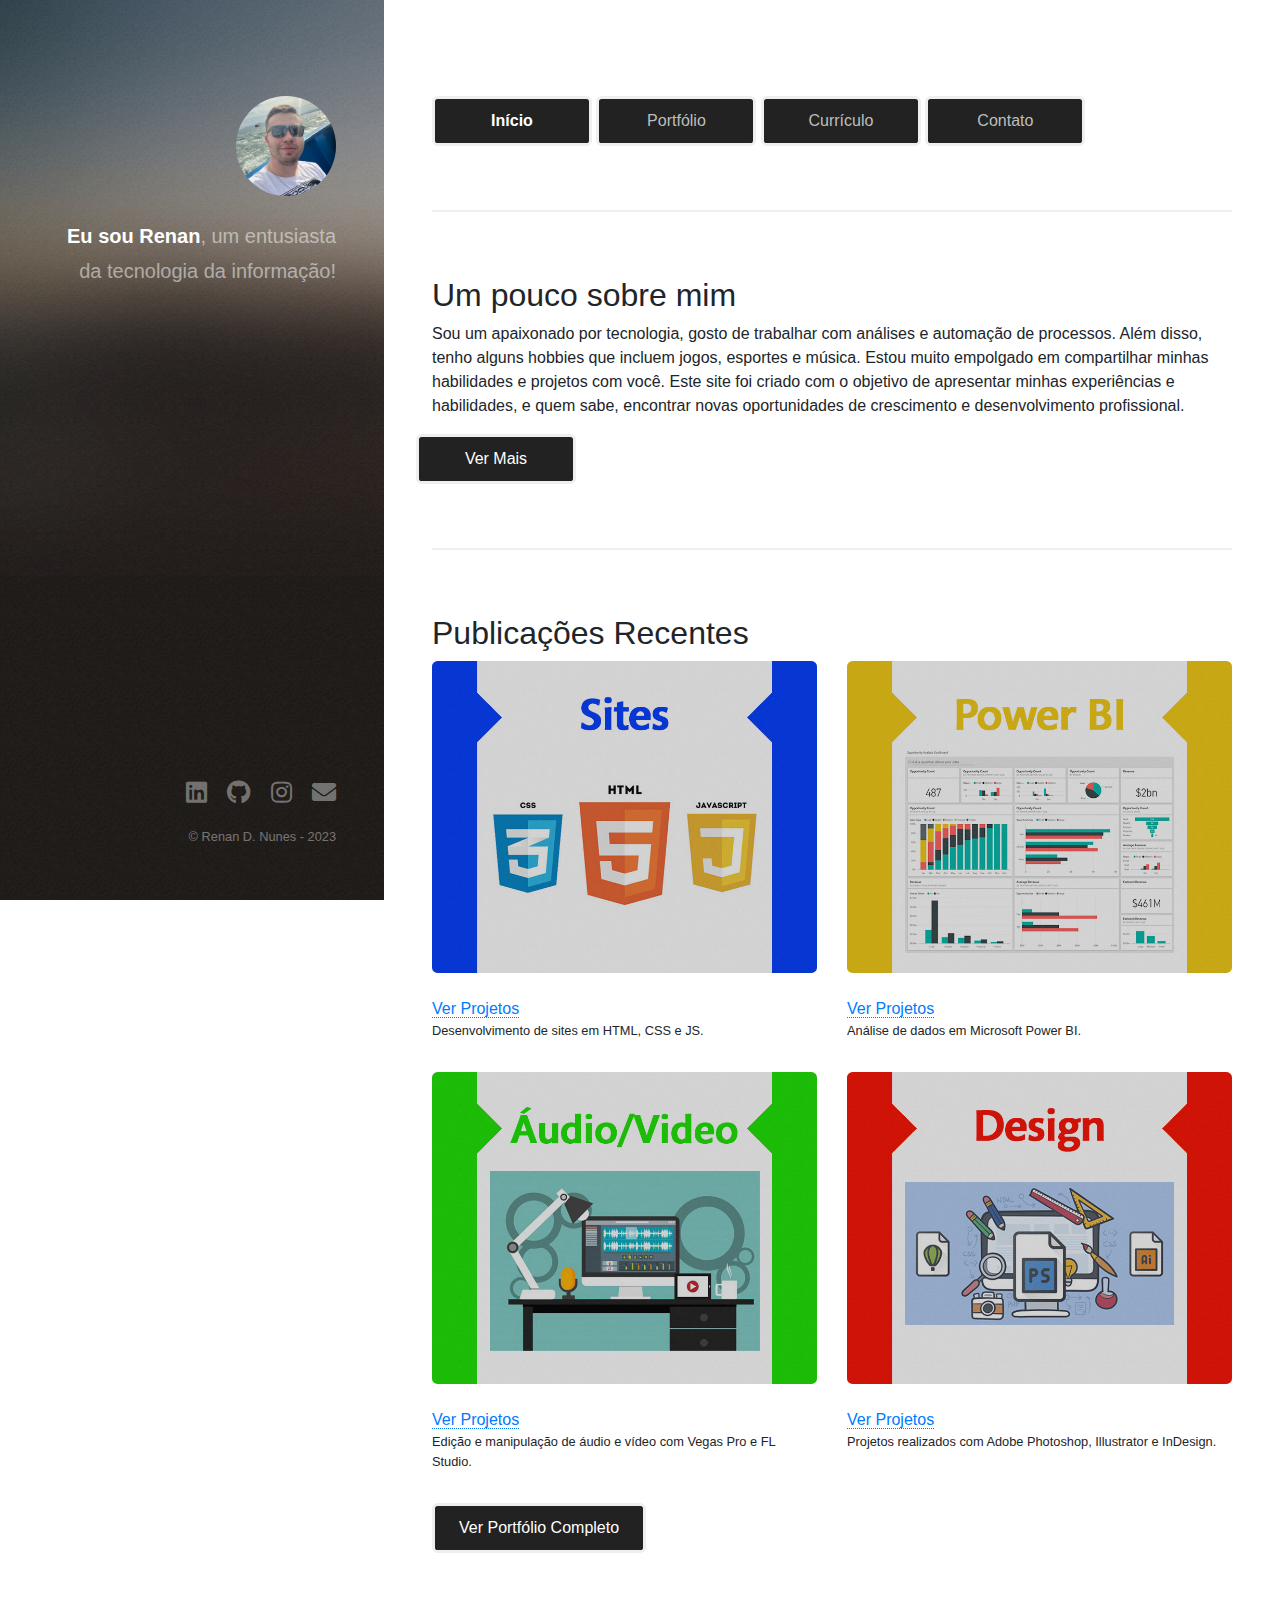
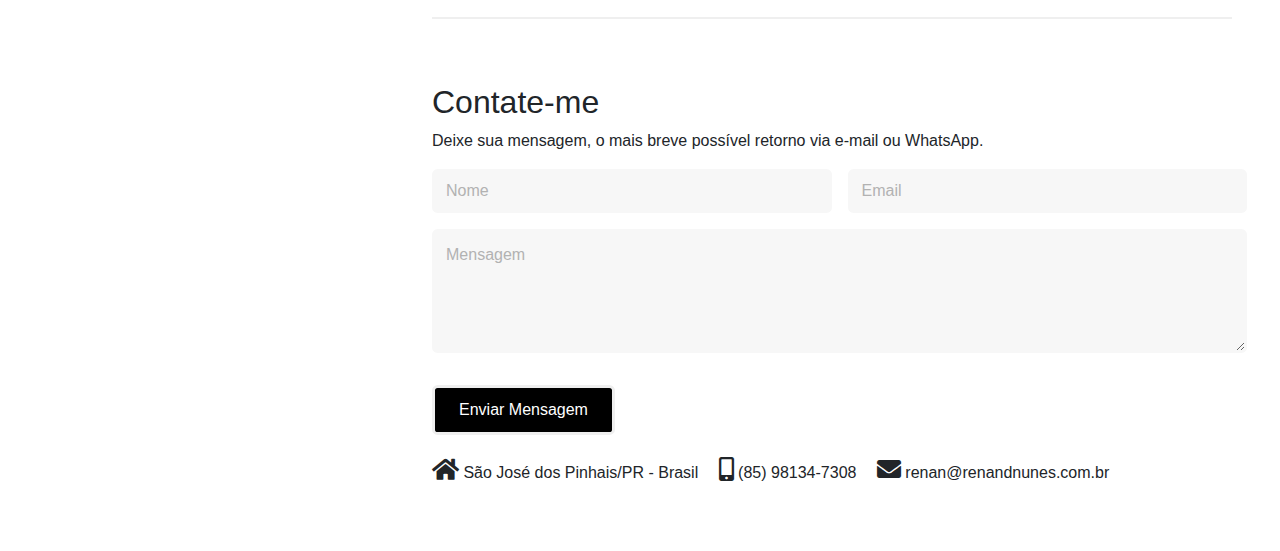
<file: index.html>
<!DOCTYPE HTML>
<html>
	<head>
		<title>Renan Dias Nunes</title>
		<meta charset="utf-8" />
		<meta name="viewport" content="width=device-width, initial-scale=1, user-scalable=no" />
		<link rel="stylesheet" href="assets/css/main.css" />
	</head>
	
	<body class="is-preload">

		<script src="https://code.jquery.com/jquery-3.2.1.slim.min.js" integrity="sha384-KJ3o2DKtIkvYIK3UENzmM7KCkRr/rE9/Qpg6aAZGJwFDMVNA/GpGFF93hXpG5KkN" crossorigin="anonymous"></script>
		<script src="https://cdnjs.cloudflare.com/ajax/libs/popper.js/1.12.9/umd/popper.min.js" integrity="sha384-ApNbgh9B+Y1QKtv3Rn7W3mgPxhU9K/ScQsAP7hUibX39j7fakFPskvXusvfa0b4Q" crossorigin="anonymous"></script>
		<script src="https://maxcdn.bootstrapcdn.com/bootstrap/4.0.0/js/bootstrap.min.js" integrity="sha384-JZR6Spejh4U02d8jOt6vLEHfe/JQGiRRSQQxSfFWpi1MquVdAyjUar5+76PVCmYl" crossorigin="anonymous"></script>

		<link rel="stylesheet" href="https://maxcdn.bootstrapcdn.com/bootstrap/4.0.0/css/bootstrap.min.css" integrity="sha384-Gn5384xqQ1aoWXA+058RXPxPg6fy4IWvTNh0E263XmFcJlSAwiGgFAW/dAiS6JXm" crossorigin="anonymous">

		<!-- Header -->
			<header id="header">
				<div class="inner">
					<a href="#" class="image avatar"><img src="images/avatar.jpg" alt="" /></a>
					<h1><strong>Eu sou Renan</strong>, um entusiasta<br />
					da tecnologia da informação!<br /></h1>
				</div>
			</header>

		<!-- Main -->
			<div id="main">

					<a href="#" class="button highlight"><b><p style="color:white;">Início</p></b></a>
					<a href="portfolio.html" class="button"><p style="color:#bdbebd;">Portfólio</p></a>
					<a href="curriculo.html" class="button"><p style="color:#bdbebd;">Currículo</p></a>
					<a href="#" class="button"><p style="color:#bdbebd;">Contato</p></a>


				<!-- One -->
					<section id="one">
						<header class="major">
							<h2>Um pouco sobre mim<br /></h2>
						</header>
							<p>Sou um apaixonado por tecnologia, gosto de trabalhar com análises e automação de processos.  Além disso, tenho alguns hobbies que incluem jogos, esportes e música. Estou muito empolgado em compartilhar minhas habilidades e projetos com você. Este site foi criado com o objetivo de apresentar minhas experiências e habilidades, e quem sabe, encontrar novas oportunidades de crescimento e desenvolvimento profissional.<br />

						<div class="collapse" id="adm">
							Aqui você encontrará uma variedade de projetos que demonstram o meu conhecimento e também algumas informações pessoais para que possa me conhecer um pouco melhor. Sou uma pessoa curiosa por natureza, sempre gosto de "fuçar" e aprender como as coisas funcionam, e estou sempre em busca de novos desafios.<br /><br />

							Por isso, convido você a explorar meu portfólio e entrar em contato comigo para discutirmos possíveis oportunidades de trabalho juntos. Agradeço pela sua visita e espero que encontre aqui algo que possa lhe interessar!</p>
						</div>
				
					<ul class="actions">
							<button class="button" type="button" data-toggle="collapse" data-target="#adm" aria-expanded="false" aria-controls="collapseExample"><p style="color:white">Ver Mais</p></button>
						</ul>
					</section>

				<!-- Publicacoes Recentes -->
					<section id="publicacoes">
						<h2>Publicações Recentes</h2>
						<div class="row">
							<article class="col-6 col-12-xsmall work-item">
								<a href="images/fulls/sites.jpg" class="image fit thumb"><img src="images/thumbs/sites.jpg" alt="" /></a>
								<a><a href="#">Ver Projetos</a></a>
								<p>Desenvolvimento de sites em HTML, CSS e JS.</p>
							</article>
							<article class="col-6 col-12-xsmall work-item">
								<a href="images/fulls/powerbi.jpg" class="image fit thumb"><img src="images/thumbs/powerbi.jpg" alt="" /></a>
								<a><a href="#">Ver Projetos</a></a>
								<p>Análise de dados em Microsoft Power BI.</p>
							</article>
							<article class="col-6 col-12-xsmall work-item">
								<a href="images/fulls/audiovideo.jpg" class="image fit thumb"><img src="images/thumbs/audiovideo.jpg" alt="" /></a>
								<a><a href="#">Ver Projetos</a></a>
								<p>Edição e manipulação de áudio e vídeo com Vegas Pro e FL Studio.</p>
							</article>
							<article class="col-6 col-12-xsmall work-item">
								<a href="design.html" class="image fit thumb"><img src="images/thumbs/design.jpg" alt="" /></a>
								<a><a href="design.html">Ver Projetos</a></a>
								<p>Projetos realizados com Adobe Photoshop, Illustrator e InDesign.</p>
							</article>
						</div>
						<ul class="actions">
							<li><a href="portfolio.html" class="button"><p style="color:white;">Ver Portfólio Completo</p></a></li>
						</ul>
					</section>

				<!-- Three -->
					<section id="three">
						<h2>Contate-me</h2>
						<p>Deixe sua mensagem, o mais breve possível retorno via e-mail ou WhatsApp.</p>
						<div class="row">
							<div class="col-12 col-12-small">
								<form method="post" action="#">
									<div class="row gtr-uniform gtr-50">
										<div class="col-6 col-12-xsmall"><input type="text" name="name" id="name" placeholder="Nome" /></div>
										<div class="col-6 col-12-xsmall"><input type="email" name="email" id="email" placeholder="Email" /></div>
										<div class="col-12"><textarea name="message" id="message" placeholder="Mensagem" rows="4"></textarea></div>
									</div>
								</form>
								<ul class="actions">
									<li><input type="submit" value="Enviar Mensagem" style="background-color: black; color: white;" /></li>
								</ul>
							</div>
							
						</div>
					</section>
							
					<ul class="icons">
						<li><a class="icon solid fa-home"><span class="label">Localidade</span></a> São José dos Pinhais/PR - Brasil</li>
						<li><a class="icon solid fa-mobile-alt"><span class="label">WhatsApp</span></a> (85) 98134-7308</li>
						<li><a class="icon solid fa-envelope"><span class="label">E-Mail</span></a> renan@renandnunes.com.br</li>
					</ul>
			</div>

		<!-- Footer -->
			<footer id="footer">
				<div class="inner">
					<ul class="icons">
						<li><a href="https://www.linkedin.com/in/renan-dias-nunes/" class="icon brands fa-linkedin"><span class="label">Linkedin</span></a></li>
						<li><a href="#" class="icon brands fa-github"><span class="label">Github</span></a></li>
						<li><a href="https://www.instagram.com/renan.dn/" class="icon brands fa-instagram"><span class="label">Instagram</span></a></li>
						<li><a href="#" class="icon solid fa-envelope"><span class="label">Email</span></a></li>
					</ul>
					<ul class="copyright">
						<li>&copy; Renan D. Nunes - 2023</li>
					</ul>
				</div>
			</footer>

		<!-- Scripts -->
			<script src="assets/js/jquery.min.js"></script>
			<script src="assets/js/jquery.poptrox.min.js"></script>
			<script src="assets/js/browser.min.js"></script>
			<script src="assets/js/breakpoints.min.js"></script>
			<script src="assets/js/util.js"></script>
			<script src="assets/js/main.js"></script>

	</body>
</html>
</file>
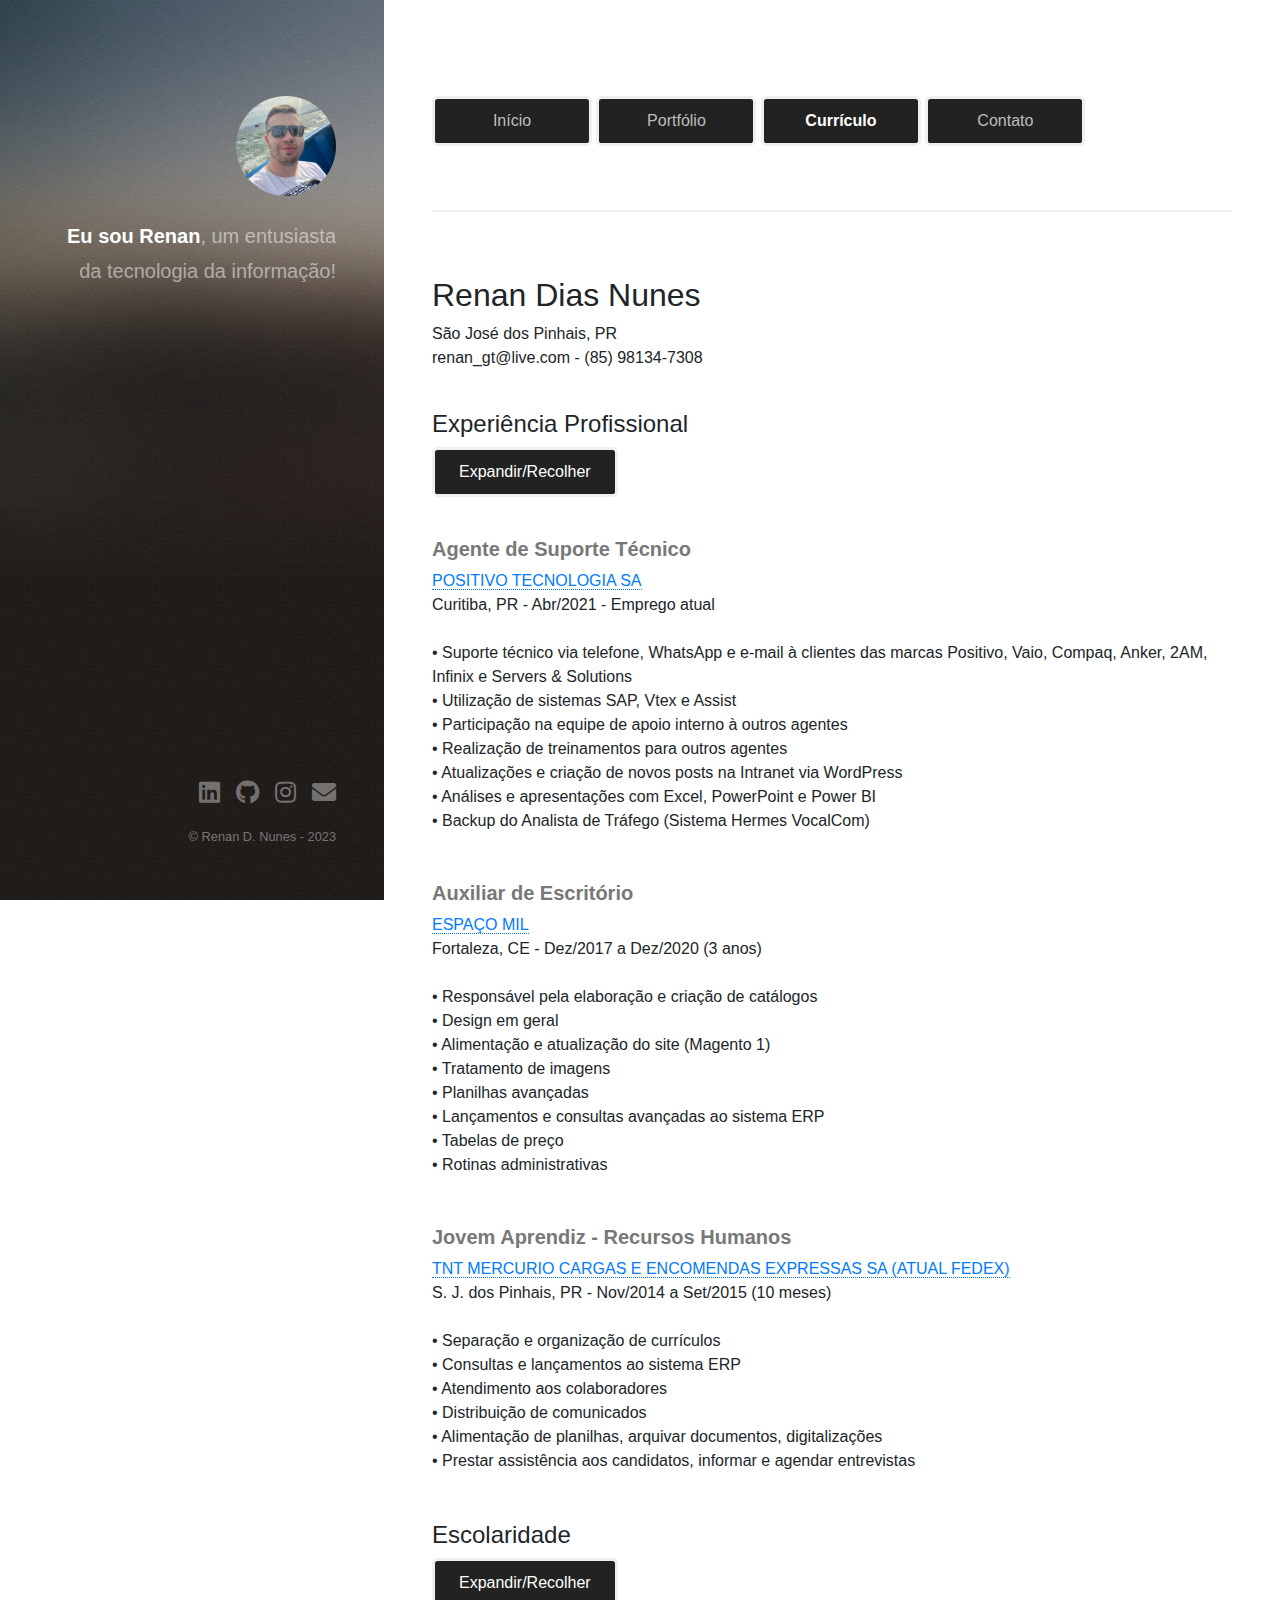
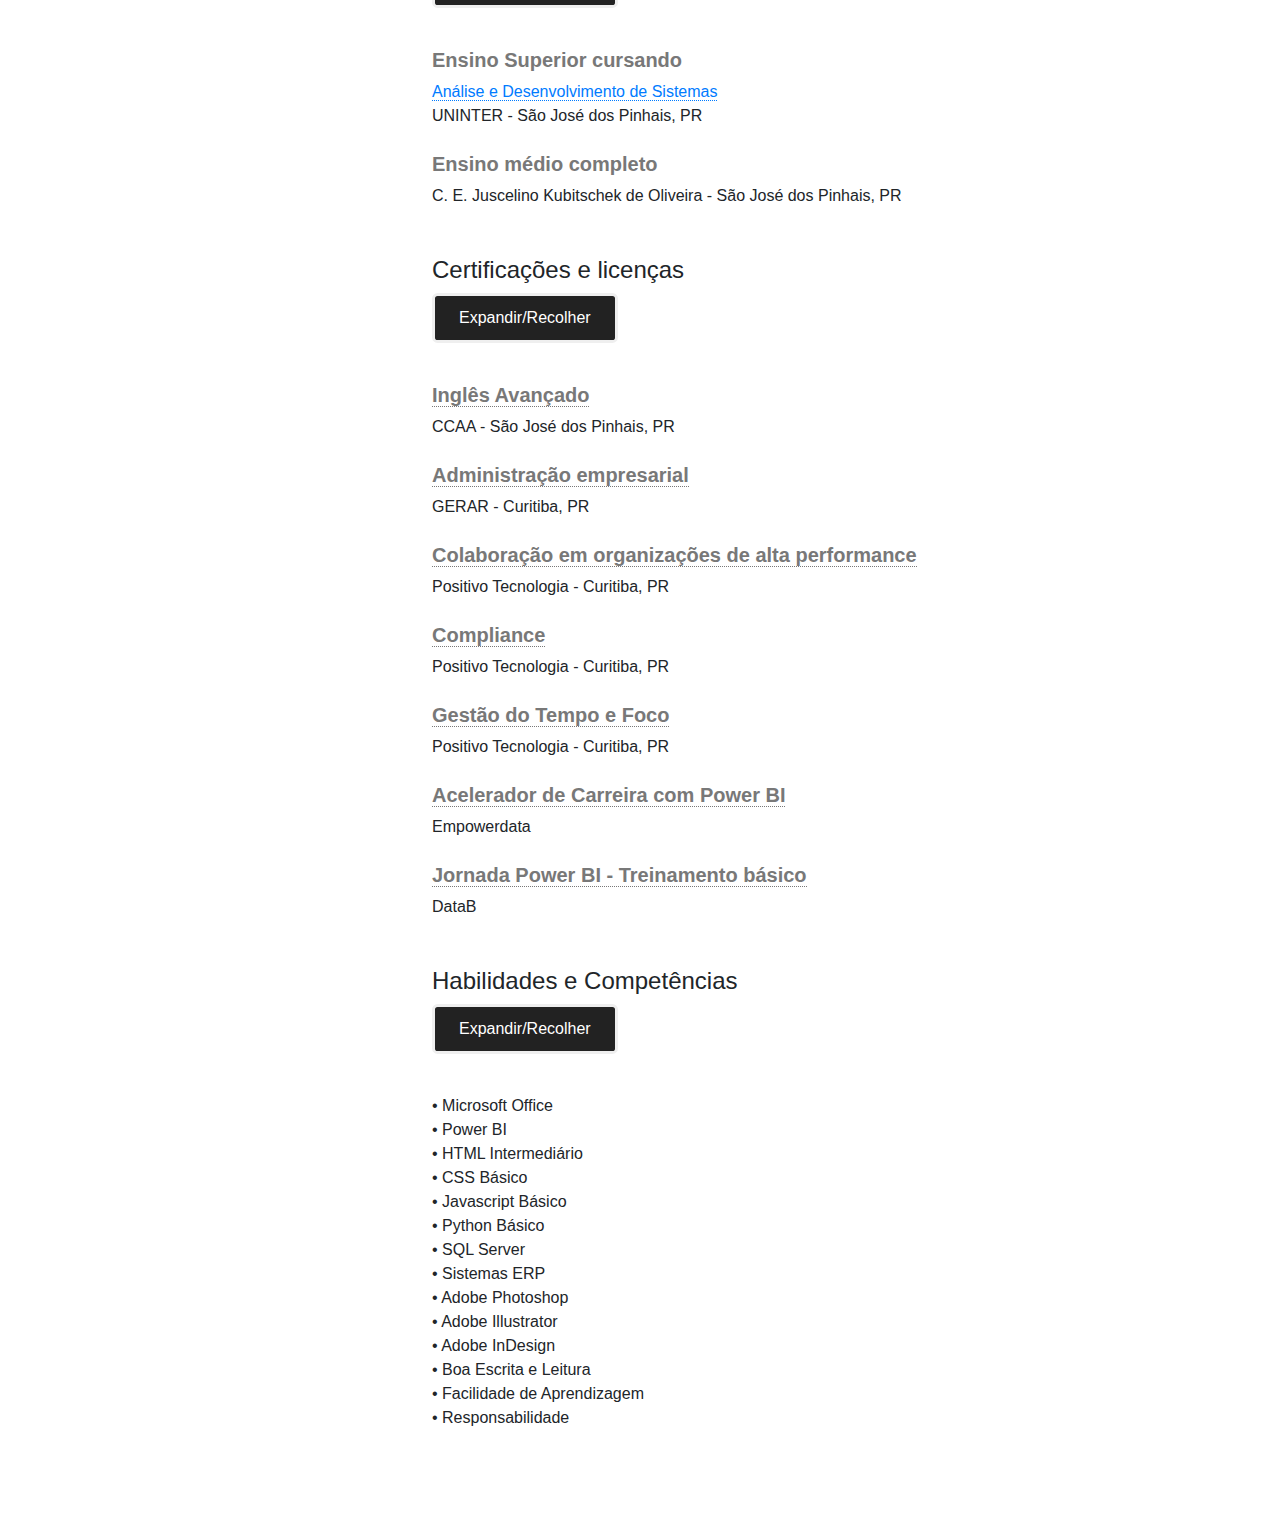
<file: curriculo.html>
<!DOCTYPE HTML>
<html>	
	<head>
		<title>Renan Dias Nunes</title>
		<meta charset="utf-8" />
		<meta name="viewport" content="width=device-width, initial-scale=1, user-scalable=no" />
		<link rel="stylesheet" href="assets/css/main.css" />
	</head>
	<body class="is-preload">
	
		<script src="https://code.jquery.com/jquery-3.2.1.slim.min.js" integrity="sha384-KJ3o2DKtIkvYIK3UENzmM7KCkRr/rE9/Qpg6aAZGJwFDMVNA/GpGFF93hXpG5KkN" crossorigin="anonymous"></script>
		<script src="https://cdnjs.cloudflare.com/ajax/libs/popper.js/1.12.9/umd/popper.min.js" integrity="sha384-ApNbgh9B+Y1QKtv3Rn7W3mgPxhU9K/ScQsAP7hUibX39j7fakFPskvXusvfa0b4Q" crossorigin="anonymous"></script>
		<script src="https://maxcdn.bootstrapcdn.com/bootstrap/4.0.0/js/bootstrap.min.js" integrity="sha384-JZR6Spejh4U02d8jOt6vLEHfe/JQGiRRSQQxSfFWpi1MquVdAyjUar5+76PVCmYl" crossorigin="anonymous"></script>

		<link rel="stylesheet" href="https://maxcdn.bootstrapcdn.com/bootstrap/4.0.0/css/bootstrap.min.css" integrity="sha384-Gn5384xqQ1aoWXA+058RXPxPg6fy4IWvTNh0E263XmFcJlSAwiGgFAW/dAiS6JXm" crossorigin="anonymous">

		<!-- Header -->
			<header id="header">
				<div class="inner">
					<a href="#" class="image avatar"><img src="images/avatar.jpg" alt="" /></a>
					<h1><strong>Eu sou Renan</strong>, um entusiasta<br />
					da tecnologia da informação!<br /></h1>
				</div>
			</header>

		<!-- Main -->
			<div id="main">

					<a href="index.html" class="button"><p style="color:#bdbebd;">Início</p></a>
					<a href="portfolio.html" class="button highlight"><p style="color:#bdbebd;">Portfólio</p></a>
					<a href="curriculo.html" class="button"><b><p style="color:white;">Currículo</p></b></a>
					<a href="#" class="button"><p style="color:#bdbebd;">Contato</p></a>
					
				<!-- One -->
					<section id="one">
						<header class="major">
							<h2>Renan Dias Nunes<br /></h2>
						</header>
							<p>São José dos Pinhais, PR <br />renan_gt@live.com - (85) 98134-7308<br /><br/>

						<h4>Experiência Profissional</h4> <button class="button" type="button" data-toggle="collapse" data-target="#experiencia" aria-expanded="false" aria-controls="collapseExample"><p style="color: white">Expandir/Recolher</button></p><br/>
							
							<div class="collapse show" id="experiencia">
						
							<h5><b>Agente de Suporte Técnico</h5></b>
								<a href="https://www.positivotecnologia.com.br/" target=_blank>POSITIVO TECNOLOGIA SA</a></br>Curitiba, PR - Abr/2021 - Emprego atual<br/><br/>
								
									• Suporte técnico via telefone, WhatsApp e e-mail à clientes das marcas Positivo, Vaio, Compaq, Anker, 2AM, Infinix e Servers & Solutions<br/>
									• Utilização de sistemas SAP, Vtex e Assist<br/>
									• Participação na equipe de apoio interno à outros agentes<br/>
									• Realização de treinamentos para outros agentes<br/>
									• Atualizações e criação de novos posts na Intranet via WordPress<br/>
									• Análises e apresentações com Excel, PowerPoint e Power BI<br/>
									• Backup do Analista de Tráfego (Sistema Hermes VocalCom)<br/><br/><br/>
									

							<h5><b>Auxiliar de Escritório</h5></b>
								<a href="https://www.espacomil.com.br/" target=_blank>ESPAÇO MIL</a></br>Fortaleza, CE - Dez/2017 a Dez/2020 (3 anos)<br/><br/>
								
									• Responsável pela elaboração e criação de catálogos<br/>
									• Design em geral<br/>
									• Alimentação e atualização do site (Magento 1)<br/>
									• Tratamento de imagens<br/>
									• Planilhas avançadas<br/>
									• Lançamentos e consultas avançadas ao sistema ERP<br/>
									• Tabelas de preço<br/>
									• Rotinas administrativas<br/><br/><br/>
									
							<h5><b>Jovem Aprendiz - Recursos Humanos</h5></b>
								<a href="https://www.fedex.com/pt-br/home.html" target=_blank>TNT MERCURIO CARGAS E ENCOMENDAS EXPRESSAS SA (ATUAL FEDEX)</a></br>S. J. dos Pinhais, PR - Nov/2014 a Set/2015 (10 meses)<br/><br/>
								
									• Separação e organização de currículos<br/>
									• Consultas e lançamentos ao sistema ERP<br/>
									• Atendimento aos colaboradores<br/>
									• Distribuição de comunicados<br/>
									• Alimentação de planilhas, arquivar documentos, digitalizações<br/>
									• Prestar assistência aos candidatos, informar e agendar entrevistas<br/><br/><br/>
					</div>

				<!-- Two -->
					<section id="two">
						<h4>Escolaridade</h4>
						
							<button class="button" type="button" data-toggle="collapse" data-target="#escolaridade" aria-expanded="false" aria-controls="collapseExample"><p style="color: white">Expandir/Recolher</button></p><br/>
							
							<div class="collapse show" id="escolaridade">
							
							<h5><b>Ensino Superior cursando</h5></b>
								<a href="https://www.uninter.com/graduacao-ead/curso-analise-e-desenvolvimento-de-sistemas/" target=_blank>Análise e Desenvolvimento de Sistemas</a></br>UNINTER - São José dos Pinhais, PR<br/><br/>
								
							<h5><b>Ensino médio completo</h5></b>
								C. E. Juscelino Kubitschek de Oliveira - São José dos Pinhais, PR<br/><br/><br/>
					
					</div>
					
				<!-- Three -->
					<section id="three">
						<h4>Certificações e licenças</h4>

							<button class="button" type="button" data-toggle="collapse" data-target="#certificacoes" aria-expanded="false" aria-controls="collapseExample"><p style="color: white">Expandir/Recolher</button></p><br/>
							
							<div class="collapse show" id="certificacoes">
							
							<h5><b><a href="#">Inglês Avançado</a></h5></b>
								CCAA - São José dos Pinhais, PR<br/><br/>
								
							<h5><b><a href="#">Administração empresarial</a></h5></b>
								GERAR - Curitiba, PR<br/><br/>
								
							<h5><b><a href="images\archives\Colaboração em organizações de alta performance.pdf" target=_blank>Colaboração em organizações de alta performance</a></h5></b>
								Positivo Tecnologia - Curitiba, PR<br/><br/>
								
							<h5><b><a href="images\archives\Compliance.pdf" target=_blank>Compliance</a></h5></b>
								Positivo Tecnologia - Curitiba, PR<br/><br/>
								
							<h5><b><a href="images\archives\Gestão do Tempo e Foco.pdf" target=_blank>Gestão do Tempo e Foco</a></h5></b>
								Positivo Tecnologia - Curitiba, PR<br/><br/>
								
							<h5><b><a href="images\archives\Acelerador de Carreira com Power BI.pdf" target=_blank>Acelerador de Carreira com Power BI</a></h5></b>
								Empowerdata<br/><br/>
								
							<h5><b><a href="images\archives\Jornada Power BI - Treinamento básico.pdf" target=_blank>Jornada Power BI - Treinamento básico</a></h5></b>
								DataB<br/><br/><br/>
								
					</div>
					
				<!-- Four -->
					<section id="four">
						<h4>Habilidades e Competências</h4>
						
							<button class="button" type="button" data-toggle="collapse" data-target="#habilidades" aria-expanded="false" aria-controls="collapseExample"><p style="color: white">Expandir/Recolher</button></p><br/>
							
							<div class="collapse show" id="habilidades">
							
							• Microsoft Office<br/>
							• Power BI<br/>
							• HTML Intermediário<br/>
							• CSS Básico<br/>
							• Javascript Básico<br/>
							• Python Básico<br/>
							• SQL Server<br/>
							• Sistemas ERP<br/>
							• Adobe Photoshop<br/>
							• Adobe Illustrator<br/>
							• Adobe InDesign<br/>
							• Boa Escrita e Leitura<br/>
							• Facilidade de Aprendizagem<br/>
							• Responsabilidade<br/><br/><br/>
							</div>
			</div>

		<!-- Footer -->
			<footer id="footer">
				<div class="inner">
					<ul class="icons">
						<li><a href="https://www.linkedin.com/in/renan-dias-nunes/" class="icon brands fa-linkedin"><span class="label">Linkedin</span></a>
						<li><a href="#" class="icon brands fa-github"><span class="label">Github</span></a>
						<li><a href="https://www.instagram.com/renan.dn/" class="icon brands fa-instagram"><span class="label">Instagram</span></a>
						<li><a href="#" class="icon solid fa-envelope"><span class="label">Email</span></a>
					</ul>
					<ul class="copyright">
						<li>&copy; Renan D. Nunes - 2023
					</ul>
				</div>
			</footer>

		<!-- Scripts -->
			<script src="assets/js/jquery.min.js"></script>
			<script src="assets/js/jquery.poptrox.min.js"></script>
			<script src="assets/js/browser.min.js"></script>
			<script src="assets/js/breakpoints.min.js"></script>
			<script src="assets/js/util.js"></script>
			<script src="assets/js/main.js"></script>

	</body>
</html>
</file>
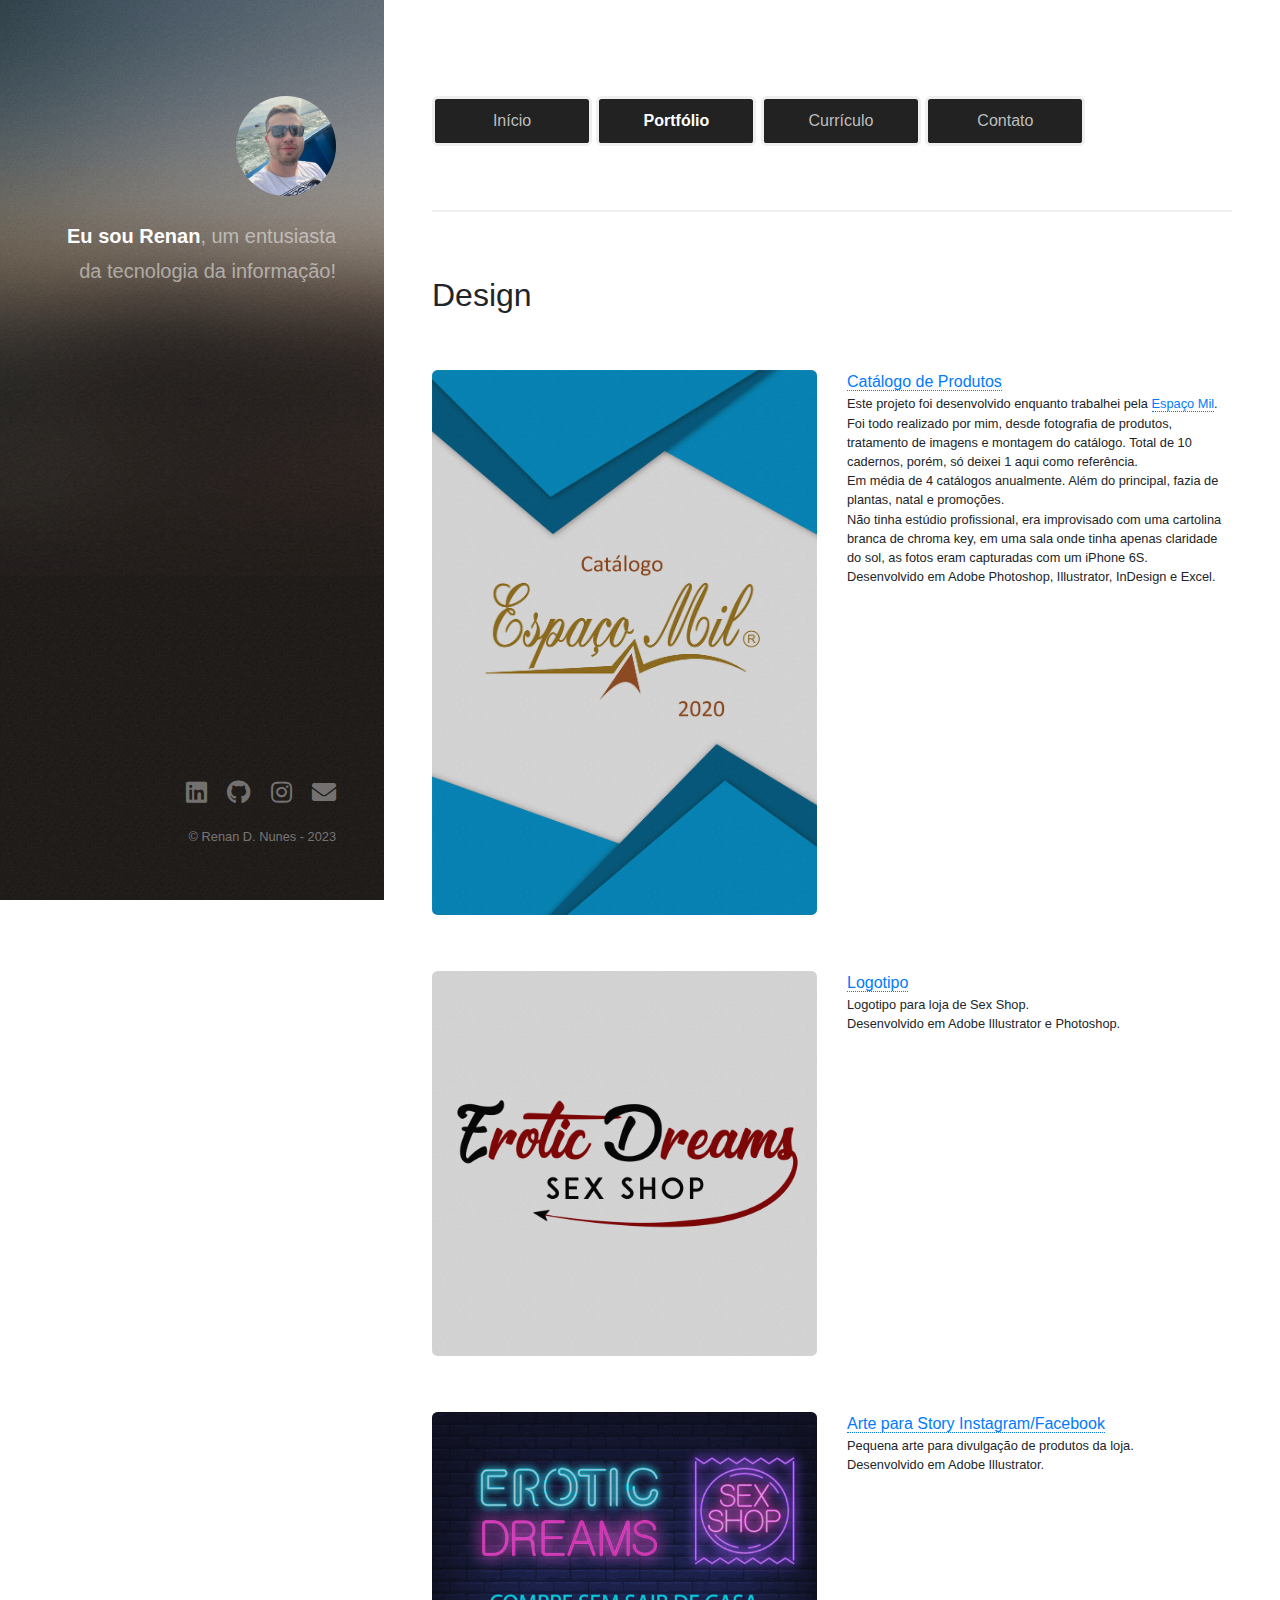
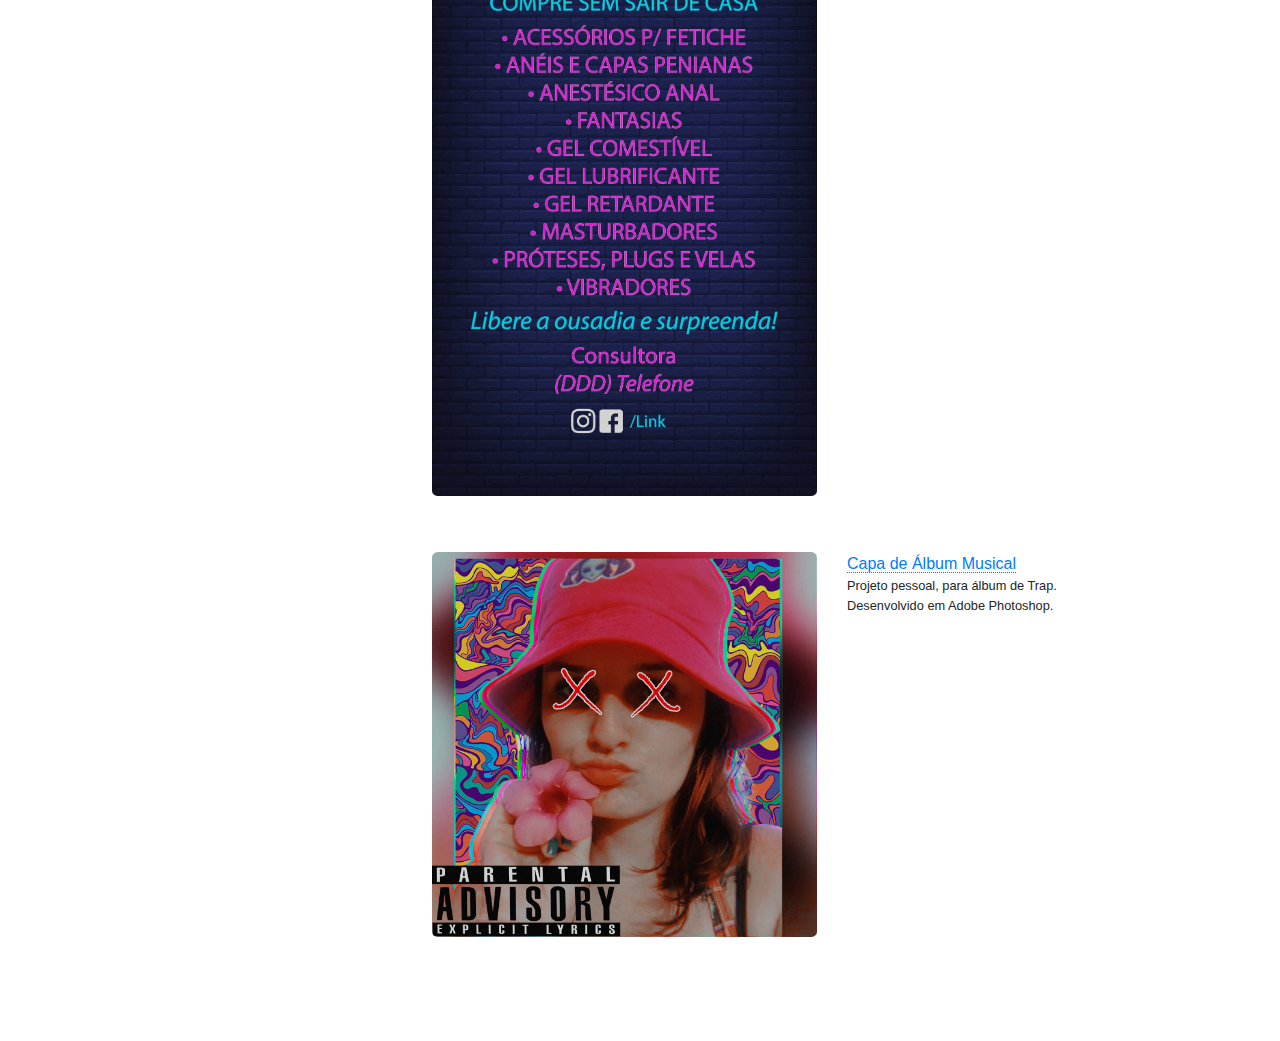
<file: design.html>
<!DOCTYPE HTML>
<html>
	<head>
		<title>Renan Dias Nunes</title>
		<meta charset="utf-8" />
		<meta name="viewport" content="width=device-width, initial-scale=1, user-scalable=no" />
		<link rel="stylesheet" href="assets/css/main.css" />
	</head>
	<body class="is-preload">

		<script src="https://code.jquery.com/jquery-3.2.1.slim.min.js" integrity="sha384-KJ3o2DKtIkvYIK3UENzmM7KCkRr/rE9/Qpg6aAZGJwFDMVNA/GpGFF93hXpG5KkN" crossorigin="anonymous"></script>
		<script src="https://cdnjs.cloudflare.com/ajax/libs/popper.js/1.12.9/umd/popper.min.js" integrity="sha384-ApNbgh9B+Y1QKtv3Rn7W3mgPxhU9K/ScQsAP7hUibX39j7fakFPskvXusvfa0b4Q" crossorigin="anonymous"></script>
		<script src="https://maxcdn.bootstrapcdn.com/bootstrap/4.0.0/js/bootstrap.min.js" integrity="sha384-JZR6Spejh4U02d8jOt6vLEHfe/JQGiRRSQQxSfFWpi1MquVdAyjUar5+76PVCmYl" crossorigin="anonymous"></script>

		<link rel="stylesheet" href="https://maxcdn.bootstrapcdn.com/bootstrap/4.0.0/css/bootstrap.min.css" integrity="sha384-Gn5384xqQ1aoWXA+058RXPxPg6fy4IWvTNh0E263XmFcJlSAwiGgFAW/dAiS6JXm" crossorigin="anonymous">

		<!-- Header -->
			<header id="header">
				<div class="inner">
					<a href="#" class="image avatar"><img src="images/avatar.jpg" alt="" /></a>
					<h1><strong>Eu sou Renan</strong>, um entusiasta<br />
					da tecnologia da informação!<br /></h1>
				</div>
			</header>

		<!-- Main -->
			<div id="main">

					<a href="index.html" class="button"><p style="color:#bdbebd;">Início</p></a>
					<a href="portfolio.html" class="button highlight"><b><p style="color:white;">Portfólio</p></b></a>
					<a href="curriculo.html" class="button"><p style="color:#bdbebd;">Currículo</p></a>
					<a href="#" class="button"><p style="color:#bdbebd;">Contato</p></a>

				<!-- One -->
					<section id="one">
						<h2>Design</h2><br><br>
						<div class="row">
							<article class="col-6 col-12-xsmall work-item">
								<a href="archives/2 - Candelabros e Luminárias 2020.pdf" target='_blank' class="image fit thumb"><img src="images/thumbs/Capa_Prancheta 1.png" alt="" /></a>
							</article>
							<article class="col-6 col-12-xsmall work-item">
								<a><a href="archives/2 - Candelabros e Luminárias 2020.pdf" target='_blank'>Catálogo de Produtos</a></a>
								<p>Este projeto foi desenvolvido enquanto trabalhei pela <a href="https://www.espacomil.com.br/" target='_blank'>Espaço Mil</a>.<br>
								Foi todo realizado por mim, desde fotografia de produtos, tratamento de imagens e montagem do catálogo. Total de 10 cadernos, porém, só deixei 1 aqui como referência.<br>
								Em média de 4 catálogos anualmente. Além do principal, fazia de plantas, natal e promoções.<br>
								Não tinha estúdio profissional, era improvisado com uma cartolina branca de chroma key, em uma sala onde tinha apenas claridade do sol, as fotos eram capturadas com um iPhone 6S.<br>
								Desenvolvido em Adobe Photoshop, Illustrator, InDesign e Excel.</p>
							</article>
							<article class="col-6 col-12-xsmall work-item">
								<a href="images/fulls/LOGO EROTIC DREAMS OFC contorno branco.png" class="image fit thumb"><img src="images/thumbs/LOGO EROTIC DREAMS OFC contorno branco.png" alt="" /></a>
							</article>
							<article class="col-6 col-12-xsmall work-item">
							<a><a href="#">Logotipo</a></a>
								<p>Logotipo para loja de Sex Shop. <br>Desenvolvido em Adobe Illustrator e Photoshop.</p>
							</article>
							<article class="col-6 col-12-xsmall work-item">
								<a href="images/fulls/Divulgação p Story_Prancheta 1.png" class="image fit thumb"><img src="images/thumbs/Divulgação p Story_Prancheta 1.png" alt="" /></a>
							</article>
							<article class="col-6 col-12-xsmall work-item">
								<a><a href="#">Arte para Story Instagram/Facebook</a></a>
								<p>Pequena arte para divulgação de produtos da loja.<br>
								Desenvolvido em Adobe Illustrator.</p>
							</article>
							<article class="col-6 col-12-xsmall work-item">
								<a href="images/fulls/BEGIN CAPA.png" class="image fit thumb"><img src="images/thumbs/BEGIN CAPA.png" alt="" /></a>
							</article>
							<article class="col-6 col-12-xsmall work-item">	
								<a><a href="design">Capa de Álbum Musical</a></a>
								<p>Projeto pessoal, para álbum de Trap.<br>
								Desenvolvido em Adobe Photoshop.</p>
							</article>
						</div>
					</section>

			</div>

		<!-- Footer -->
			<footer id="footer">
				<div class="inner">
					<ul class="icons">
						<li><a href="https://www.linkedin.com/in/renan-dias-nunes/" class="icon brands fa-linkedin"><span class="label">Linkedin</span></a></li>
						<li><a href="#" class="icon brands fa-github"><span class="label">Github</span></a></li>
						<li><a href="https://www.instagram.com/renan.dn/" class="icon brands fa-instagram"><span class="label">Instagram</span></a></li>
						<li><a href="#" class="icon solid fa-envelope"><span class="label">Email</span></a></li>
					</ul>
					<ul class="copyright">
						<li>&copy; Renan D. Nunes - 2023</li>
					</ul>
				</div>
			</footer>

		<!-- Scripts -->
			<script src="assets/js/jquery.min.js"></script>
			<script src="assets/js/jquery.poptrox.min.js"></script>
			<script src="assets/js/browser.min.js"></script>
			<script src="assets/js/breakpoints.min.js"></script>
			<script src="assets/js/util.js"></script>
			<script src="assets/js/main.js"></script>

	</body>
</html>
</file>
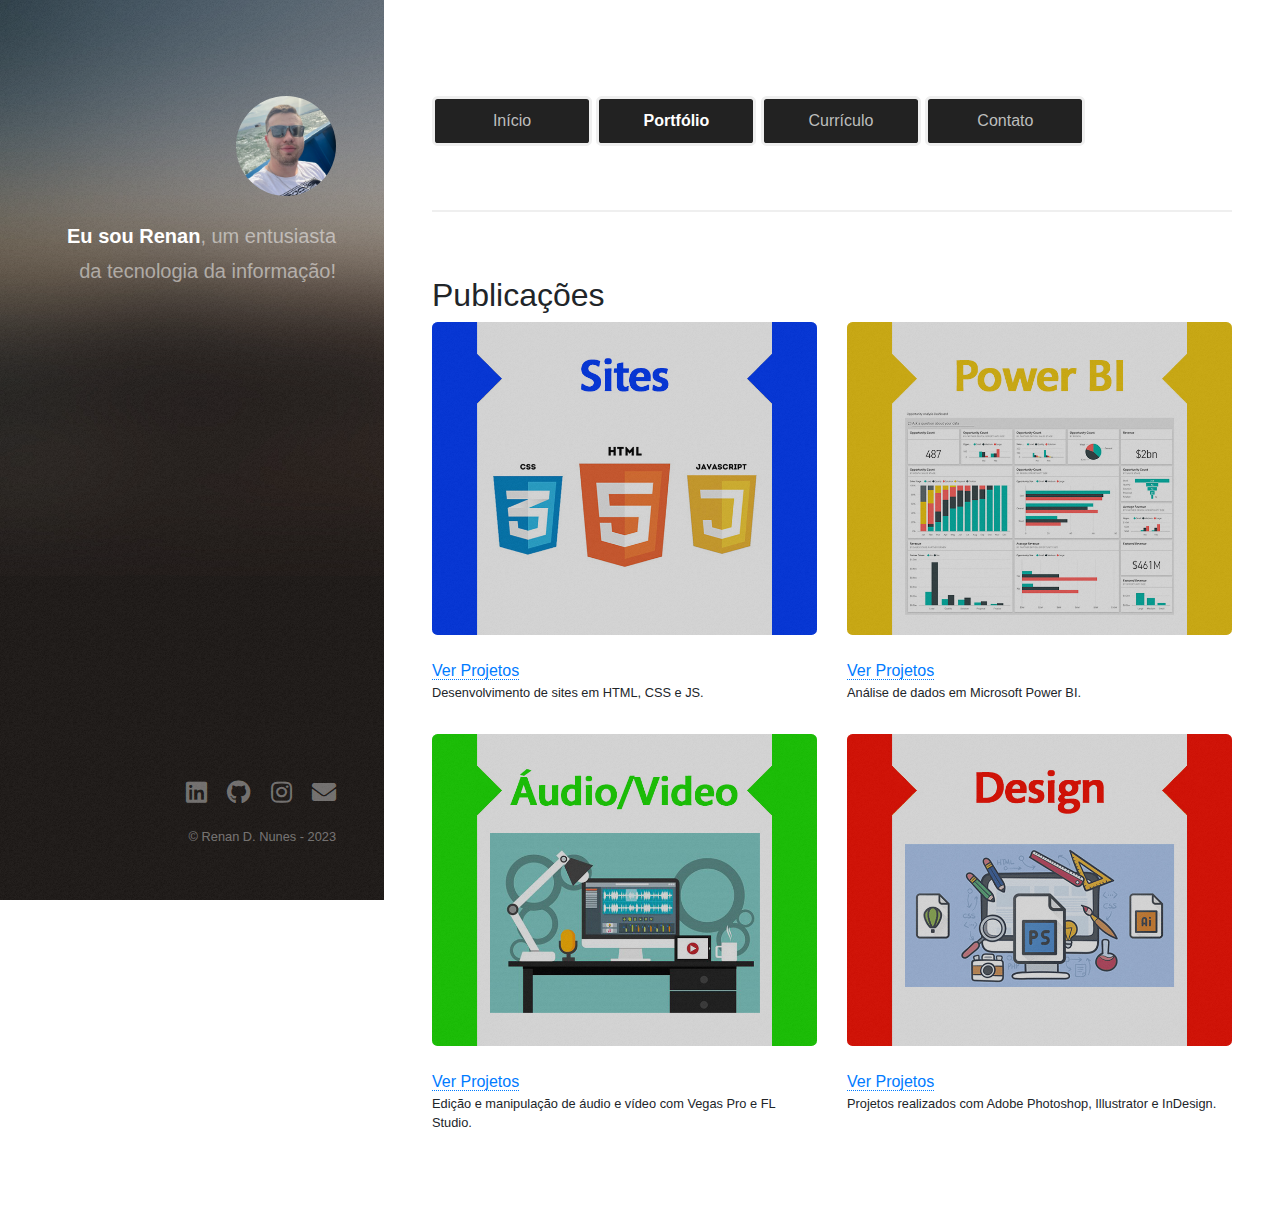
<file: portfolio.html>
<!DOCTYPE HTML>
<html>
	<head>
		<title>Renan Dias Nunes</title>
		<meta charset="utf-8" />
		<meta name="viewport" content="width=device-width, initial-scale=1, user-scalable=no" />
		<link rel="stylesheet" href="assets/css/main.css" />
	</head>
	<body class="is-preload">

		<script src="https://code.jquery.com/jquery-3.2.1.slim.min.js" integrity="sha384-KJ3o2DKtIkvYIK3UENzmM7KCkRr/rE9/Qpg6aAZGJwFDMVNA/GpGFF93hXpG5KkN" crossorigin="anonymous"></script>
		<script src="https://cdnjs.cloudflare.com/ajax/libs/popper.js/1.12.9/umd/popper.min.js" integrity="sha384-ApNbgh9B+Y1QKtv3Rn7W3mgPxhU9K/ScQsAP7hUibX39j7fakFPskvXusvfa0b4Q" crossorigin="anonymous"></script>
		<script src="https://maxcdn.bootstrapcdn.com/bootstrap/4.0.0/js/bootstrap.min.js" integrity="sha384-JZR6Spejh4U02d8jOt6vLEHfe/JQGiRRSQQxSfFWpi1MquVdAyjUar5+76PVCmYl" crossorigin="anonymous"></script>

		<link rel="stylesheet" href="https://maxcdn.bootstrapcdn.com/bootstrap/4.0.0/css/bootstrap.min.css" integrity="sha384-Gn5384xqQ1aoWXA+058RXPxPg6fy4IWvTNh0E263XmFcJlSAwiGgFAW/dAiS6JXm" crossorigin="anonymous">

		<!-- Header -->
			<header id="header">
				<div class="inner">
					<a href="#" class="image avatar"><img src="images/avatar.jpg" alt="" /></a>
					<h1><strong>Eu sou Renan</strong>, um entusiasta<br />
					da tecnologia da informação!<br /></h1>
				</div>
			</header>

		<!-- Main -->
			<div id="main">

					<a href="index.html" class="button"><p style="color:#bdbebd;">Início</p></a>
					<a href="#" class="button highlight"><b><p style="color:white;">Portfólio</p></b></a>
					<a href="curriculo.html" class="button"><p style="color:#bdbebd;">Currículo</p></a>
					<a href="#" class="button"><p style="color:#bdbebd;">Contato</p></a>

				<!-- Publicacoes -->
					<section id="publicacoes">
						<h2>Publicações</h2>
						<div class="row">
							<article class="col-6 col-12-xsmall work-item">
								<a href="images/fulls/sites.jpg" class="image fit thumb"><img src="images/thumbs/sites.jpg" alt="" /></a>
								<a><a href="#">Ver Projetos</a></a>
								<p>Desenvolvimento de sites em HTML, CSS e JS.</p>
							</article>
							<article class="col-6 col-12-xsmall work-item">
								<a href="images/fulls/powerbi.jpg" class="image fit thumb"><img src="images/thumbs/powerbi.jpg" alt="" /></a>
								<a><a href="#">Ver Projetos</a></a>
								<p>Análise de dados em Microsoft Power BI.</p>
							</article>
							<article class="col-6 col-12-xsmall work-item">
								<a href="images/fulls/audiovideo.jpg" class="image fit thumb"><img src="images/thumbs/audiovideo.jpg" alt="" /></a>
								<a><a href="#">Ver Projetos</a></a>
								<p>Edição e manipulação de áudio e vídeo com Vegas Pro e FL Studio.</p>
							</article>
							<article class="col-6 col-12-xsmall work-item">
								<a href="design.html" class="image fit thumb"><img src="images/thumbs/design.jpg" alt="" /></a>
								<a><a href="design.html">Ver Projetos</a></a>
								<p>Projetos realizados com Adobe Photoshop, Illustrator e InDesign.</p>
							</article>
						</div>
					</section>

			</div>

		<!-- Footer -->
			<footer id="footer">
				<div class="inner">
					<ul class="icons">
						<li><a href="https://www.linkedin.com/in/renan-dias-nunes/" class="icon brands fa-linkedin"><span class="label">Linkedin</span></a></li>
						<li><a href="#" class="icon brands fa-github"><span class="label">Github</span></a></li>
						<li><a href="https://www.instagram.com/renan.dn/" class="icon brands fa-instagram"><span class="label">Instagram</span></a></li>
						<li><a href="#" class="icon solid fa-envelope"><span class="label">Email</span></a></li>
					</ul>
					<ul class="copyright">
						<li>&copy; Renan D. Nunes - 2023</li>
					</ul>
				</div>
			</footer>

		<!-- Scripts -->
			<script src="assets/js/jquery.min.js"></script>
			<script src="assets/js/jquery.poptrox.min.js"></script>
			<script src="assets/js/browser.min.js"></script>
			<script src="assets/js/breakpoints.min.js"></script>
			<script src="assets/js/util.js"></script>
			<script src="assets/js/main.js"></script>

	</body>
</html>
</file>
<file: assets/css/main.css>
@import url("fontawesome-all.min.css");
@import url("https://fonts.googleapis.com/css?family=Source+Sans+Pro:400,400italic");

/*
	Strata by HTML5 UP
	html5up.net | @ajlkn
	Free for personal and commercial use under the CCA 3.0 license (html5up.net/license)
*/

html, body, div, span, applet, object,
iframe, h1, h2, h3, h4, h5, h6, p, blockquote,
pre, a, abbr, acronym, address, big, cite,
code, del, dfn, em, img, ins, kbd, q, s, samp,
small, strike, strong, sub, sup, tt, var, b,
u, i, center, dl, dt, dd, ol, ul, li, fieldset,
form, label, legend, table, caption, tbody,
tfoot, thead, tr, th, td, article, aside,
canvas, details, embed, figure, figcaption,
footer, header, hgroup, menu, nav, output, ruby,
section, summary, time, mark, audio, video {
	margin: 0;
	padding: 0;
	border: 0;
	font-size: 100%;
	font: inherit;
	vertical-align: baseline;}

article, aside, details, figcaption, figure,
footer, header, hgroup, menu, nav, section {
	display: block;}

body {
	line-height: 1;
}

ol, ul {
	list-style: none;
}

blockquote, q {
	quotes: none;
}

	blockquote:before, blockquote:after, q:before, q:after {
		content: '';
		content: none;
	}

table {
	border-collapse: collapse;
	border-spacing: 0;
}

body {
	-webkit-text-size-adjust: none;
}

mark {
	background-color: transparent;
	color: inherit;
}

input::-moz-focus-inner {
	border: 0;
	padding: 0;
}

input, select, textarea {
	-moz-appearance: none;
	-webkit-appearance: none;
	-ms-appearance: none;
	appearance: none;
}

/* Basic */

	html {
		box-sizing: border-box;
	}

	*, *:before, *:after {
		box-sizing: inherit;
	}

	body {
		background: #fff;
	}

		body.is-preload *, body.is-preload *:before, body.is-preload *:after {
			-moz-animation: none !important;
			-webkit-animation: none !important;
			-ms-animation: none !important;
			animation: none !important;
			-moz-transition: none !important;
			-webkit-transition: none !important;
			-ms-transition: none !important;
			transition: none !important;
		}

	body, input, select, textarea {
		color: #a2a2a2;
		font-family: "Source Sans Pro", Helvetica, sans-serif;
		font-size: 16pt;
		font-weight: 400;
		line-height: 1.75em;
	}

	a {
		-moz-transition: color 0.2s ease-in-out, border-color 0.2s ease-in-out;
		-webkit-transition: color 0.2s ease-in-out, border-color 0.2s ease-in-out;
		-ms-transition: color 0.2s ease-in-out, border-color 0.2s ease-in-out;
		transition: color 0.2s ease-in-out, border-color 0.2s ease-in-out;
		border-bottom: dotted 1px;
		color: #49bf9d;
		text-decoration: none;
	}

		a:hover {
			border-bottom-color: transparent;
			color: #49bf9d !important;
			text-decoration: none;
		}

	strong, b {
		color: #787878;
		font-weight: 400;
	}

	em, i {
		font-style: italic;
	}

	p {
		margin: 0 0 2em 0;
	}

	h1, h2, h3, h4, h5, h6 {
		color: #787878;
		font-weight: 400;
		line-height: 1em;
		margin: 0 0 1em 0;
	}

		h1 a, h2 a, h3 a, h4 a, h5 a, h6 a {
			color: inherit;
			text-decoration: none;
		}

	h1 {
		font-size: 2em;
		line-height: 1.5em;
	}

	h2 {
		font-size: 1.5em;
		line-height: 1.5em;
	}

	h3 {
		font-size: 1.25em;
		line-height: 1.5em;
	}

	h4 {
		font-size: 1.1em;
		line-height: 1.5em;
	}

	h5 {
		font-size: 0.9em;
		line-height: 1.5em;
	}

	h6 {
		font-size: 0.7em;
		line-height: 1.5em;
	}

	sub {
		font-size: 0.8em;
		position: relative;
		top: 0.5em;
	}

	sup {
		font-size: 0.8em;
		position: relative;
		top: -0.5em;
	}

	hr {
		border: 0;
		border-bottom: solid 2px #efefef;
		margin: 2em 0;
	}

		hr.major {
			margin: 3em 0;
		}

	blockquote {
		border-left: solid 6px #efefef;
		font-style: italic;
		margin: 0 0 2em 0;
		padding: 0.5em 0 0.5em 1.5em;
	}

	code {
		background: #f7f7f7;
		border-radius: 0.35em;
		border: solid 2px #efefef;
		font-family: "Courier New", monospace;
		font-size: 0.9em;
		margin: 0 0.25em;
		padding: 0.25em 0.65em;
	}

	pre {
		-webkit-overflow-scrolling: touch;
		font-family: "Courier New", monospace;
		font-size: 0.9em;
		margin: 0 0 2em 0;
	}

		pre code {
			display: block;
			line-height: 1.75em;
			padding: 1em 1.5em;
			overflow-x: auto;
		}

	.align-left {
		text-align: left;
	}

	.align-center {
		text-align: center;
	}

	.align-right {
		text-align: right;
	}

/* Container */

	.container {
		margin: 0 auto;
		max-width: calc(100% - 4em);
		width: 100%;
	}

		.container.xsmall {
			width: 25%;
		}

		.container.small {
			width: 50%;
		}

		.container.medium {
			width: 75%;
		}

		.container.large {
			width: 125%;
		}

		.container.xlarge {
			width: 150%;
		}

		.container.max {
			width: 100%;
		}

		@media screen and (max-width: 980px) {

			.container {
				width: 100% !important;
				max-width: 100% !important;
			}

		}

		@media screen and (max-width: 480px) {

			.container {
				max-width: calc(100% - 3em);
			}

		}

/* Row */

	.row {
		display: flex;
		flex-wrap: wrap;
		box-sizing: border-box;
		align-items: stretch;
	}

		.row > * {
			box-sizing: border-box;
		}

		.row.gtr-uniform > * > :last-child {
			margin-bottom: 0;
		}

		.row.aln-left {
			justify-content: flex-start;
		}

		.row.aln-center {
			justify-content: center;
		}

		.row.aln-right {
			justify-content: flex-end;
		}

		.row.aln-top {
			align-items: flex-start;
		}

		.row.aln-middle {
			align-items: center;
		}

		.row.aln-bottom {
			align-items: flex-end;
		}

		.row > .imp {
			order: -1;
		}

		.row > .col-1 {
			width: 8.33333%;
		}

		.row > .off-1 {
			margin-left: 8.33333%;
		}

		.row > .col-2 {
			width: 16.66667%;
		}

		.row > .off-2 {
			margin-left: 16.66667%;
		}

		.row > .col-3 {
			width: 25%;
		}

		.row > .off-3 {
			margin-left: 25%;
		}

		.row > .col-4 {
			width: 33.33333%;
		}

		.row > .off-4 {
			margin-left: 33.33333%;
		}

		.row > .col-5 {
			width: 41.66667%;
		}

		.row > .off-5 {
			margin-left: 41.66667%;
		}

		.row > .col-6 {
			width: 50%;
		}

		.row > .off-6 {
			margin-left: 50%;
		}

		.row > .col-7 {
			width: 58.33333%;
		}

		.row > .off-7 {
			margin-left: 58.33333%;
		}

		.row > .col-8 {
			width: 66.66667%;
		}

		.row > .off-8 {
			margin-left: 66.66667%;
		}

		.row > .col-9 {
			width: 75%;
		}

		.row > .off-9 {
			margin-left: 75%;
		}

		.row > .col-10 {
			width: 83.33333%;
		}

		.row > .off-10 {
			margin-left: 83.33333%;
		}

		.row > .col-11 {
			width: 91.66667%;
		}

		.row > .off-11 {
			margin-left: 91.66667%;
		}

		.row > .col-12 {
			width: 100%;
		}

		.row > .off-12 {
			margin-left: 100%;
		}

		.row.gtr-0 {
			margin-top: 0;
			margin-left: 0em;
		}

			.row.gtr-0 > * {
				padding: 0 0 0 0em;
			}

			.row.gtr-0.gtr-uniform {
				margin-top: 0em;
			}

				.row.gtr-0.gtr-uniform > * {
					padding-top: 0em;
				}

		.row.gtr-25 {
			margin-top: 0;
			margin-left: -0.625em;
		}

			.row.gtr-25 > * {
				padding: 0 0 0 0.625em;
			}

			.row.gtr-25.gtr-uniform {
				margin-top: -0.625em;
			}

				.row.gtr-25.gtr-uniform > * {
					padding-top: 0.625em;
				}

		.row.gtr-50 {
			margin-top: 0;
			margin-left: -1.25em;
		}

			.row.gtr-50 > * {
				padding: 0 0 0 1.25em;
			}

			.row.gtr-50.gtr-uniform {
				margin-top: -1.25em;
			}

				.row.gtr-50.gtr-uniform > * {
					padding-top: 1.25em;
				}

		.row {
			margin-top: 0;
			margin-left: -2.5em;
		}

			.row > * {
				padding: 0 0 0 2.5em;
			}

			.row.gtr-uniform {
				margin-top: -2.5em;
			}

				.row.gtr-uniform > * {
					padding-top: 2.5em;
				}

		.row.gtr-150 {
			margin-top: 0;
			margin-left: -3.75em;
		}

			.row.gtr-150 > * {
				padding: 0 0 0 3.75em;
			}

			.row.gtr-150.gtr-uniform {
				margin-top: -3.75em;
			}

				.row.gtr-150.gtr-uniform > * {
					padding-top: 3.75em;
				}

		.row.gtr-200 {
			margin-top: 0;
			margin-left: -5em;
		}

			.row.gtr-200 > * {
				padding: 0 0 0 5em;
			}

			.row.gtr-200.gtr-uniform {
				margin-top: -5em;
			}

				.row.gtr-200.gtr-uniform > * {
					padding-top: 5em;
				}

		@media screen and (max-width: 1800px) {

			.row {
				display: flex;
				flex-wrap: wrap;
				box-sizing: border-box;
				align-items: stretch;
			}

				.row > * {
					box-sizing: border-box;
				}

				.row.gtr-uniform > * > :last-child {
					margin-bottom: 0;
				}

				.row.aln-left {
					justify-content: flex-start;
				}

				.row.aln-center {
					justify-content: center;
				}

				.row.aln-right {
					justify-content: flex-end;
				}

				.row.aln-top {
					align-items: flex-start;
				}

				.row.aln-middle {
					align-items: center;
				}

				.row.aln-bottom {
					align-items: flex-end;
				}

				.row > .imp-xlarge {
					order: -1;
				}

				.row > .col-1-xlarge {
					width: 8.33333%;
				}

				.row > .off-1-xlarge {
					margin-left: 8.33333%;
				}

				.row > .col-2-xlarge {
					width: 16.66667%;
				}

				.row > .off-2-xlarge {
					margin-left: 16.66667%;
				}

				.row > .col-3-xlarge {
					width: 25%;
				}

				.row > .off-3-xlarge {
					margin-left: 25%;
				}

				.row > .col-4-xlarge {
					width: 33.33333%;
				}

				.row > .off-4-xlarge {
					margin-left: 33.33333%;
				}

				.row > .col-5-xlarge {
					width: 41.66667%;
				}

				.row > .off-5-xlarge {
					margin-left: 41.66667%;
				}

				.row > .col-6-xlarge {
					width: 50%;
				}

				.row > .off-6-xlarge {
					margin-left: 50%;
				}

				.row > .col-7-xlarge {
					width: 58.33333%;
				}

				.row > .off-7-xlarge {
					margin-left: 58.33333%;
				}

				.row > .col-8-xlarge {
					width: 66.66667%;
				}

				.row > .off-8-xlarge {
					margin-left: 66.66667%;
				}

				.row > .col-9-xlarge {
					width: 75%;
				}

				.row > .off-9-xlarge {
					margin-left: 75%;
				}

				.row > .col-10-xlarge {
					width: 83.33333%;
				}

				.row > .off-10-xlarge {
					margin-left: 83.33333%;
				}

				.row > .col-11-xlarge {
					width: 91.66667%;
				}

				.row > .off-11-xlarge {
					margin-left: 91.66667%;
				}

				.row > .col-12-xlarge {
					width: 100%;
				}

				.row > .off-12-xlarge {
					margin-left: 100%;
				}

				.row.gtr-0 {
					margin-top: 0;
					margin-left: 0em;
				}

					.row.gtr-0 > * {
						padding: 0 0 0 0em;
					}

					.row.gtr-0.gtr-uniform {
						margin-top: 0em;
					}

						.row.gtr-0.gtr-uniform > * {
							padding-top: 0em;
						}

				.row.gtr-25 {
					margin-top: 0;
					margin-left: -0.625em;
				}

					.row.gtr-25 > * {
						padding: 0 0 0 0.625em;
					}

					.row.gtr-25.gtr-uniform {
						margin-top: -0.625em;
					}

						.row.gtr-25.gtr-uniform > * {
							padding-top: 0.625em;
						}

				.row.gtr-50 {
					margin-top: 0;
					margin-left: -1.25em;
				}

					.row.gtr-50 > * {
						padding: 0 0 0 1.25em;
					}

					.row.gtr-50.gtr-uniform {
						margin-top: -1.25em;
					}

						.row.gtr-50.gtr-uniform > * {
							padding-top: 1.25em;
						}

				.row {
					margin-top: 0;
					margin-left: -2.5em;
				}

					.row > * {
						padding: 0 0 0 2.5em;
					}

					.row.gtr-uniform {
						margin-top: -2.5em;
					}

						.row.gtr-uniform > * {
							padding-top: 2.5em;
						}

				.row.gtr-150 {
					margin-top: 0;
					margin-left: -3.75em;
				}

					.row.gtr-150 > * {
						padding: 0 0 0 3.75em;
					}

					.row.gtr-150.gtr-uniform {
						margin-top: -3.75em;
					}

						.row.gtr-150.gtr-uniform > * {
							padding-top: 3.75em;
						}

				.row.gtr-200 {
					margin-top: 0;
					margin-left: -5em;
				}

					.row.gtr-200 > * {
						padding: 0 0 0 5em;
					}

					.row.gtr-200.gtr-uniform {
						margin-top: -5em;
					}

						.row.gtr-200.gtr-uniform > * {
							padding-top: 5em;
						}

		}

		@media screen and (max-width: 1280px) {

			.row {
				display: flex;
				flex-wrap: wrap;
				box-sizing: border-box;
				align-items: stretch;
			}

				.row > * {
					box-sizing: border-box;
				}

				.row.gtr-uniform > * > :last-child {
					margin-bottom: 0;
				}

				.row.aln-left {
					justify-content: flex-start;
				}

				.row.aln-center {
					justify-content: center;
				}

				.row.aln-right {
					justify-content: flex-end;
				}

				.row.aln-top {
					align-items: flex-start;
				}

				.row.aln-middle {
					align-items: center;
				}

				.row.aln-bottom {
					align-items: flex-end;
				}

				.row > .imp-large {
					order: -1;
				}

				.row > .col-1-large {
					width: 8.33333%;
				}

				.row > .off-1-large {
					margin-left: 8.33333%;
				}

				.row > .col-2-large {
					width: 16.66667%;
				}

				.row > .off-2-large {
					margin-left: 16.66667%;
				}

				.row > .col-3-large {
					width: 25%;
				}

				.row > .off-3-large {
					margin-left: 25%;
				}

				.row > .col-4-large {
					width: 33.33333%;
				}

				.row > .off-4-large {
					margin-left: 33.33333%;
				}

				.row > .col-5-large {
					width: 41.66667%;
				}

				.row > .off-5-large {
					margin-left: 41.66667%;
				}

				.row > .col-6-large {
					width: 50%;
				}

				.row > .off-6-large {
					margin-left: 50%;
				}

				.row > .col-7-large {
					width: 58.33333%;
				}

				.row > .off-7-large {
					margin-left: 58.33333%;
				}

				.row > .col-8-large {
					width: 66.66667%;
				}

				.row > .off-8-large {
					margin-left: 66.66667%;
				}

				.row > .col-9-large {
					width: 75%;
				}

				.row > .off-9-large {
					margin-left: 75%;
				}

				.row > .col-10-large {
					width: 83.33333%;
				}

				.row > .off-10-large {
					margin-left: 83.33333%;
				}

				.row > .col-11-large {
					width: 91.66667%;
				}

				.row > .off-11-large {
					margin-left: 91.66667%;
				}

				.row > .col-12-large {
					width: 100%;
				}

				.row > .off-12-large {
					margin-left: 100%;
				}

				.row.gtr-0 {
					margin-top: 0;
					margin-left: 0em;
				}

					.row.gtr-0 > * {
						padding: 0 0 0 0em;
					}

					.row.gtr-0.gtr-uniform {
						margin-top: 0em;
					}

						.row.gtr-0.gtr-uniform > * {
							padding-top: 0em;
						}

				.row.gtr-25 {
					margin-top: 0;
					margin-left: -0.5em;
				}

					.row.gtr-25 > * {
						padding: 0 0 0 0.5em;
					}

					.row.gtr-25.gtr-uniform {
						margin-top: -0.5em;
					}

						.row.gtr-25.gtr-uniform > * {
							padding-top: 0.5em;
						}

				.row.gtr-50 {
					margin-top: 0;
					margin-left: -1em;
				}

					.row.gtr-50 > * {
						padding: 0 0 0 1em;
					}

					.row.gtr-50.gtr-uniform {
						margin-top: -1em;
					}

						.row.gtr-50.gtr-uniform > * {
							padding-top: 1em;
						}

				.row {
					margin-top: 0;
					margin-left: -2em;
				}

					.row > * {
						padding: 0 0 0 2em;
					}

					.row.gtr-uniform {
						margin-top: -2em;
					}

						.row.gtr-uniform > * {
							padding-top: 2em;
						}

				.row.gtr-150 {
					margin-top: 0;
					margin-left: -3em;
				}

					.row.gtr-150 > * {
						padding: 0 0 0 3em;
					}

					.row.gtr-150.gtr-uniform {
						margin-top: -3em;
					}

						.row.gtr-150.gtr-uniform > * {
							padding-top: 3em;
						}

				.row.gtr-200 {
					margin-top: 0;
					margin-left: -4em;
				}

					.row.gtr-200 > * {
						padding: 0 0 0 4em;
					}

					.row.gtr-200.gtr-uniform {
						margin-top: -4em;
					}

						.row.gtr-200.gtr-uniform > * {
							padding-top: 4em;
						}

		}

		@media screen and (max-width: 980px) {

			.row {
				display: flex;
				flex-wrap: wrap;
				box-sizing: border-box;
				align-items: stretch;
			}

				.row > * {
					box-sizing: border-box;
				}

				.row.gtr-uniform > * > :last-child {
					margin-bottom: 0;
				}

				.row.aln-left {
					justify-content: flex-start;
				}

				.row.aln-center {
					justify-content: center;
				}

				.row.aln-right {
					justify-content: flex-end;
				}

				.row.aln-top {
					align-items: flex-start;
				}

				.row.aln-middle {
					align-items: center;
				}

				.row.aln-bottom {
					align-items: flex-end;
				}

				.row > .imp-medium {
					order: -1;
				}

				.row > .col-1-medium {
					width: 8.33333%;
				}

				.row > .off-1-medium {
					margin-left: 8.33333%;
				}

				.row > .col-2-medium {
					width: 16.66667%;
				}

				.row > .off-2-medium {
					margin-left: 16.66667%;
				}

				.row > .col-3-medium {
					width: 25%;
				}

				.row > .off-3-medium {
					margin-left: 25%;
				}

				.row > .col-4-medium {
					width: 33.33333%;
				}

				.row > .off-4-medium {
					margin-left: 33.33333%;
				}

				.row > .col-5-medium {
					width: 41.66667%;
				}

				.row > .off-5-medium {
					margin-left: 41.66667%;
				}

				.row > .col-6-medium {
					width: 50%;
				}

				.row > .off-6-medium {
					margin-left: 50%;
				}

				.row > .col-7-medium {
					width: 58.33333%;
				}

				.row > .off-7-medium {
					margin-left: 58.33333%;
				}

				.row > .col-8-medium {
					width: 66.66667%;
				}

				.row > .off-8-medium {
					margin-left: 66.66667%;
				}

				.row > .col-9-medium {
					width: 75%;
				}

				.row > .off-9-medium {
					margin-left: 75%;
				}

				.row > .col-10-medium {
					width: 83.33333%;
				}

				.row > .off-10-medium {
					margin-left: 83.33333%;
				}

				.row > .col-11-medium {
					width: 91.66667%;
				}

				.row > .off-11-medium {
					margin-left: 91.66667%;
				}

				.row > .col-12-medium {
					width: 100%;
				}

				.row > .off-12-medium {
					margin-left: 100%;
				}

				.row.gtr-0 {
					margin-top: 0;
					margin-left: 0em;
				}

					.row.gtr-0 > * {
						padding: 0 0 0 0em;
					}

					.row.gtr-0.gtr-uniform {
						margin-top: 0em;
					}

						.row.gtr-0.gtr-uniform > * {
							padding-top: 0em;
						}

				.row.gtr-25 {
					margin-top: 0;
					margin-left: -0.5em;
				}

					.row.gtr-25 > * {
						padding: 0 0 0 0.5em;
					}

					.row.gtr-25.gtr-uniform {
						margin-top: -0.5em;
					}

						.row.gtr-25.gtr-uniform > * {
							padding-top: 0.5em;
						}

				.row.gtr-50 {
					margin-top: 0;
					margin-left: -1em;
				}

					.row.gtr-50 > * {
						padding: 0 0 0 1em;
					}

					.row.gtr-50.gtr-uniform {
						margin-top: -1em;
					}

						.row.gtr-50.gtr-uniform > * {
							padding-top: 1em;
						}

				.row {
					margin-top: 0;
					margin-left: -2em;
				}

					.row > * {
						padding: 0 0 0 2em;
					}

					.row.gtr-uniform {
						margin-top: -2em;
					}

						.row.gtr-uniform > * {
							padding-top: 2em;
						}

				.row.gtr-150 {
					margin-top: 0;
					margin-left: -3em;
				}

					.row.gtr-150 > * {
						padding: 0 0 0 3em;
					}

					.row.gtr-150.gtr-uniform {
						margin-top: -3em;
					}

						.row.gtr-150.gtr-uniform > * {
							padding-top: 3em;
						}

				.row.gtr-200 {
					margin-top: 0;
					margin-left: -4em;
				}

					.row.gtr-200 > * {
						padding: 0 0 0 4em;
					}

					.row.gtr-200.gtr-uniform {
						margin-top: -4em;
					}

						.row.gtr-200.gtr-uniform > * {
							padding-top: 4em;
						}

		}

		@media screen and (max-width: 736px) {

			.row {
				display: flex;
				flex-wrap: wrap;
				box-sizing: border-box;
				align-items: stretch;
			}

				.row > * {
					box-sizing: border-box;
				}

				.row.gtr-uniform > * > :last-child {
					margin-bottom: 0;
				}

				.row.aln-left {
					justify-content: flex-start;
				}

				.row.aln-center {
					justify-content: center;
				}

				.row.aln-right {
					justify-content: flex-end;
				}

				.row.aln-top {
					align-items: flex-start;
				}

				.row.aln-middle {
					align-items: center;
				}

				.row.aln-bottom {
					align-items: flex-end;
				}

				.row > .imp-small {
					order: -1;
				}

				.row > .col-1-small {
					width: 8.33333%;
				}

				.row > .off-1-small {
					margin-left: 8.33333%;
				}

				.row > .col-2-small {
					width: 16.66667%;
				}

				.row > .off-2-small {
					margin-left: 16.66667%;
				}

				.row > .col-3-small {
					width: 25%;
				}

				.row > .off-3-small {
					margin-left: 25%;
				}

				.row > .col-4-small {
					width: 33.33333%;
				}

				.row > .off-4-small {
					margin-left: 33.33333%;
				}

				.row > .col-5-small {
					width: 41.66667%;
				}

				.row > .off-5-small {
					margin-left: 41.66667%;
				}

				.row > .col-6-small {
					width: 50%;
				}

				.row > .off-6-small {
					margin-left: 50%;
				}

				.row > .col-7-small {
					width: 58.33333%;
				}

				.row > .off-7-small {
					margin-left: 58.33333%;
				}

				.row > .col-8-small {
					width: 66.66667%;
				}

				.row > .off-8-small {
					margin-left: 66.66667%;
				}

				.row > .col-9-small {
					width: 75%;
				}

				.row > .off-9-small {
					margin-left: 75%;
				}

				.row > .col-10-small {
					width: 83.33333%;
				}

				.row > .off-10-small {
					margin-left: 83.33333%;
				}

				.row > .col-11-small {
					width: 91.66667%;
				}

				.row > .off-11-small {
					margin-left: 91.66667%;
				}

				.row > .col-12-small {
					width: 100%;
				}

				.row > .off-12-small {
					margin-left: 100%;
				}

				.row.gtr-0 {
					margin-top: 0;
					margin-left: 0em;
				}

					.row.gtr-0 > * {
						padding: 0 0 0 0em;
					}

					.row.gtr-0.gtr-uniform {
						margin-top: 0em;
					}

						.row.gtr-0.gtr-uniform > * {
							padding-top: 0em;
						}

				.row.gtr-25 {
					margin-top: 0;
					margin-left: -0.375em;
				}

					.row.gtr-25 > * {
						padding: 0 0 0 0.375em;
					}

					.row.gtr-25.gtr-uniform {
						margin-top: -0.375em;
					}

						.row.gtr-25.gtr-uniform > * {
							padding-top: 0.375em;
						}

				.row.gtr-50 {
					margin-top: 0;
					margin-left: -0.75em;
				}

					.row.gtr-50 > * {
						padding: 0 0 0 0.75em;
					}

					.row.gtr-50.gtr-uniform {
						margin-top: -0.75em;
					}

						.row.gtr-50.gtr-uniform > * {
							padding-top: 0.75em;
						}

				.row {
					margin-top: 0;
					margin-left: -1.5em;
				}

					.row > * {
						padding: 0 0 0 1.5em;
					}

					.row.gtr-uniform {
						margin-top: -1.5em;
					}

						.row.gtr-uniform > * {
							padding-top: 1.5em;
						}

				.row.gtr-150 {
					margin-top: 0;
					margin-left: -2.25em;
				}

					.row.gtr-150 > * {
						padding: 0 0 0 2.25em;
					}

					.row.gtr-150.gtr-uniform {
						margin-top: -2.25em;
					}

						.row.gtr-150.gtr-uniform > * {
							padding-top: 2.25em;
						}

				.row.gtr-200 {
					margin-top: 0;
					margin-left: -3em;
				}

					.row.gtr-200 > * {
						padding: 0 0 0 3em;
					}

					.row.gtr-200.gtr-uniform {
						margin-top: -3em;
					}

						.row.gtr-200.gtr-uniform > * {
							padding-top: 3em;
						}

		}

		@media screen and (max-width: 480px) {

			.row {
				display: flex;
				flex-wrap: wrap;
				box-sizing: border-box;
				align-items: stretch;
			}

				.row > * {
					box-sizing: border-box;
				}

				.row.gtr-uniform > * > :last-child {
					margin-bottom: 0;
				}

				.row.aln-left {
					justify-content: flex-start;
				}

				.row.aln-center {
					justify-content: center;
				}

				.row.aln-right {
					justify-content: flex-end;
				}

				.row.aln-top {
					align-items: flex-start;
				}

				.row.aln-middle {
					align-items: center;
				}

				.row.aln-bottom {
					align-items: flex-end;
				}

				.row > .imp-xsmall {
					order: -1;
				}

				.row > .col-1-xsmall {
					width: 8.33333%;
				}

				.row > .off-1-xsmall {
					margin-left: 8.33333%;
				}

				.row > .col-2-xsmall {
					width: 16.66667%;
				}

				.row > .off-2-xsmall {
					margin-left: 16.66667%;
				}

				.row > .col-3-xsmall {
					width: 25%;
				}

				.row > .off-3-xsmall {
					margin-left: 25%;
				}

				.row > .col-4-xsmall {
					width: 33.33333%;
				}

				.row > .off-4-xsmall {
					margin-left: 33.33333%;
				}

				.row > .col-5-xsmall {
					width: 41.66667%;
				}

				.row > .off-5-xsmall {
					margin-left: 41.66667%;
				}

				.row > .col-6-xsmall {
					width: 50%;
				}

				.row > .off-6-xsmall {
					margin-left: 50%;
				}

				.row > .col-7-xsmall {
					width: 58.33333%;
				}

				.row > .off-7-xsmall {
					margin-left: 58.33333%;
				}

				.row > .col-8-xsmall {
					width: 66.66667%;
				}

				.row > .off-8-xsmall {
					margin-left: 66.66667%;
				}

				.row > .col-9-xsmall {
					width: 75%;
				}

				.row > .off-9-xsmall {
					margin-left: 75%;
				}

				.row > .col-10-xsmall {
					width: 83.33333%;
				}

				.row > .off-10-xsmall {
					margin-left: 83.33333%;
				}

				.row > .col-11-xsmall {
					width: 91.66667%;
				}

				.row > .off-11-xsmall {
					margin-left: 91.66667%;
				}

				.row > .col-12-xsmall {
					width: 100%;
				}

				.row > .off-12-xsmall {
					margin-left: 100%;
				}

				.row.gtr-0 {
					margin-top: 0;
					margin-left: 0em;
				}

					.row.gtr-0 > * {
						padding: 0 0 0 0em;
					}

					.row.gtr-0.gtr-uniform {
						margin-top: 0em;
					}

						.row.gtr-0.gtr-uniform > * {
							padding-top: 0em;
						}

				.row.gtr-25 {
					margin-top: 0;
					margin-left: -0.375em;
				}

					.row.gtr-25 > * {
						padding: 0 0 0 0.375em;
					}

					.row.gtr-25.gtr-uniform {
						margin-top: -0.375em;
					}

						.row.gtr-25.gtr-uniform > * {
							padding-top: 0.375em;
						}

				.row.gtr-50 {
					margin-top: 0;
					margin-left: -0.75em;
				}

					.row.gtr-50 > * {
						padding: 0 0 0 0.75em;
					}

					.row.gtr-50.gtr-uniform {
						margin-top: -0.75em;
					}

						.row.gtr-50.gtr-uniform > * {
							padding-top: 0.75em;
						}

				.row {
					margin-top: 0;
					margin-left: -1.5em;
				}

					.row > * {
						padding: 0 0 0 1.5em;
					}

					.row.gtr-uniform {
						margin-top: -1.5em;
					}

						.row.gtr-uniform > * {
							padding-top: 1.5em;
						}

				.row.gtr-150 {
					margin-top: 0;
					margin-left: -2.25em;
				}

					.row.gtr-150 > * {
						padding: 0 0 0 2.25em;
					}

					.row.gtr-150.gtr-uniform {
						margin-top: -2.25em;
					}

						.row.gtr-150.gtr-uniform > * {
							padding-top: 2.25em;
						}

				.row.gtr-200 {
					margin-top: 0;
					margin-left: -3em;
				}

					.row.gtr-200 > * {
						padding: 0 0 0 3em;
					}

					.row.gtr-200.gtr-uniform {
						margin-top: -3em;
					}

						.row.gtr-200.gtr-uniform > * {
							padding-top: 3em;
						}

		}

/* Section/Article */

	section.special, article.special {
		text-align: center;
	}

	header p {
		color: #b2b2b2;
		position: relative;
		margin: 0 0 1.5em 0;
	}

	header h2 + p {
		font-size: 1.25em;
		margin-top: -1em;
		line-height: 1.5em;
	}

	header h3 + p {
		font-size: 1.1em;
		margin-top: -0.8em;
		line-height: 1.5em;
	}

	header h4 + p,
	header h5 + p,
	header h6 + p {
		font-size: 0.9em;
		margin-top: -0.6em;
		line-height: 1.5em;
	}

	header.major h2 {
		font-size: 2em;
	}

/* Form */

	form {
		margin: 0 0 2em 0;
	}

	label {
		color: #787878;
		display: block;
		font-size: 0.9em;
		font-weight: 400;
		margin: 0 0 1em 0;
	}

	input[type="text"],
	input[type="password"],
	input[type="email"],
	select,
	textarea {
		-moz-appearance: none;
		-webkit-appearance: none;
		-ms-appearance: none;
		appearance: none;
		background: #f7f7f7;
		border-radius: 0.35em;
		border: solid 2px transparent;
		color: inherit;
		display: block;
		outline: 0;
		padding: 0 0.75em;
		text-decoration: none;
		width: 100%;
	}

		input[type="text"]:invalid,
		input[type="password"]:invalid,
		input[type="email"]:invalid,
		select:invalid,
		textarea:invalid {
			box-shadow: none;
		}

		input[type="text"]:focus,
		input[type="password"]:focus,
		input[type="email"]:focus,
		select:focus,
		textarea:focus {
			border-color: #49bf9d;
		}

	select {
		background-image: url("data:image/svg+xml;charset=utf8,%3Csvg xmlns='http://www.w3.org/2000/svg' width='40' height='40' preserveAspectRatio='none' viewBox='0 0 40 40'%3E%3Cpath d='M9.4,12.3l10.4,10.4l10.4-10.4c0.2-0.2,0.5-0.4,0.9-0.4c0.3,0,0.6,0.1,0.9,0.4l3.3,3.3c0.2,0.2,0.4,0.5,0.4,0.9 c0,0.4-0.1,0.6-0.4,0.9L20.7,31.9c-0.2,0.2-0.5,0.4-0.9,0.4c-0.3,0-0.6-0.1-0.9-0.4L4.3,17.3c-0.2-0.2-0.4-0.5-0.4-0.9 c0-0.4,0.1-0.6,0.4-0.9l3.3-3.3c0.2-0.2,0.5-0.4,0.9-0.4S9.1,12.1,9.4,12.3z' fill='%23dfdfdf' /%3E%3C/svg%3E");
		background-size: 1.25rem;
		background-repeat: no-repeat;
		background-position: calc(100% - 1rem) center;
		height: 2.75em;
		padding-right: 2.75em;
		text-overflow: ellipsis;
	}

		select option {
			color: #787878;
			background: #fff;
		}

		select:focus::-ms-value {
			background-color: transparent;
		}

		select::-ms-expand {
			display: none;
		}

	input[type="text"],
	input[type="password"],
	input[type="email"],
	select {
		height: 2.75em;
	}

	textarea {
		padding: 0.75em;
	}

	input[type="checkbox"],
	input[type="radio"] {
		-moz-appearance: none;
		-webkit-appearance: none;
		-ms-appearance: none;
		appearance: none;
		display: block;
		float: left;
		margin-right: -2em;
		opacity: 0;
		width: 1em;
		z-index: -1;
	}

		input[type="checkbox"] + label,
		input[type="radio"] + label {
			text-decoration: none;
			color: #a2a2a2;
			cursor: pointer;
			display: inline-block;
			font-size: 1em;
			font-weight: 400;
			padding-left: 2.4em;
			padding-right: 0.75em;
			position: relative;
		}

			input[type="checkbox"] + label:before,
			input[type="radio"] + label:before {
				-moz-osx-font-smoothing: grayscale;
				-webkit-font-smoothing: antialiased;
				display: inline-block;
				font-style: normal;
				font-variant: normal;
				text-rendering: auto;
				line-height: 1;
				text-transform: none !important;
				font-family: 'Font Awesome 5 Free';
				font-weight: 900;
			}

			input[type="checkbox"] + label:before,
			input[type="radio"] + label:before {
				background: #f7f7f7;
				border-radius: 0.35em;
				border: solid 2px transparent;
				content: '';
				display: inline-block;
				font-size: 0.8em;
				height: 2.0625em;
				left: 0;
				line-height: 1.85625em;
				position: absolute;
				text-align: center;
				top: 0;
				width: 2.0625em;
			}

		input[type="checkbox"]:checked + label:before,
		input[type="radio"]:checked + label:before {
			background: #787878;
			border-color: #787878;
			color: #fff;
			content: '\f00c';
		}

		input[type="checkbox"]:focus + label:before,
		input[type="radio"]:focus + label:before {
			border-color: #49bf9d;
		}

	input[type="checkbox"] + label:before {
		border-radius: 0.35em;
	}

	input[type="radio"] + label:before {
		border-radius: 100%;
	}

	::-webkit-input-placeholder {
		color: #b2b2b2 !important;
		opacity: 1.0;
	}

	:-moz-placeholder {
		color: #b2b2b2 !important;
		opacity: 1.0;
	}

	::-moz-placeholder {
		color: #b2b2b2 !important;
		opacity: 1.0;
	}

	:-ms-input-placeholder {
		color: #b2b2b2 !important;
		opacity: 1.0;
	}

/* Box */

	.box {
		border-radius: 0.35em;
		border: solid 2px #efefef;
		margin-bottom: 2em;
		padding: 1.5em;
	}

		.box > :last-child,
		.box > :last-child > :last-child,
		.box > :last-child > :last-child > :last-child {
			margin-bottom: 0;
		}

		.box.alt {
			border: 0;
			border-radius: 0;
			padding: 0;
		}

/* Icon */

	.icon {
		text-decoration: none;
		border-bottom: none;
		position: relative;
	}

		.icon:before {
			-moz-osx-font-smoothing: grayscale;
			-webkit-font-smoothing: antialiased;
			display: inline-block;
			font-style: normal;
			font-variant: normal;
			text-rendering: auto;
			line-height: 1;
			text-transform: none !important;
			font-family: 'Font Awesome 5 Free';
			font-weight: 400;
		}

		.icon > .label {
			display: none;
		}

		.icon:before {
			line-height: inherit;
		}

		.icon.solid:before {
			font-weight: 900;
		}

		.icon.brands:before {
			font-family: 'Font Awesome 5 Brands';
		}

/* Image */

	.image {
		border-radius: 0.35em;
		border: 0;
		display: inline-block;
		position: relative;
	}

		.image:before {
			-moz-transition: opacity 0.2s ease-in-out;
			-webkit-transition: opacity 0.2s ease-in-out;
			-ms-transition: opacity 0.2s ease-in-out;
			transition: opacity 0.2s ease-in-out;
			background: url("images/overlay.png");
			border-radius: 0.35em;
			content: '';
			display: block;
			height: 100%;
			left: 0;
			opacity: 0.5;
			position: absolute;
			top: 0;
			width: 100%;
		}

		.image.thumb {
			text-align: center;
		}

			.image.thumb:after {
				-moz-transition: opacity 0.2s ease-in-out;
				-webkit-transition: opacity 0.2s ease-in-out;
				-ms-transition: opacity 0.2s ease-in-out;
				transition: opacity 0.2s ease-in-out;
				border-radius: 0.35em;
				border: solid 3px rgba(255, 255, 255, 0.5);
				color: #fff;
				content: 'View';
				display: inline-block;
				font-size: 0.8em;
				font-weight: 400;
				left: 50%;
				line-height: 2.25em;
				margin: -1.25em 0 0 -3em;
				opacity: 0;
				padding: 0 1.5em;
				position: absolute;
				text-align: center;
				text-decoration: none;
				top: 50%;
				white-space: nowrap;
			}

			.image.thumb:hover:after {
				opacity: 1.0;
			}

			.image.thumb:hover:before {
				background: url("images/overlay.png"), url("images/overlay.png");
				opacity: 1.0;
			}

		.image img {
			border-radius: 0.35em;
			display: block;
		}

		.image.left {
			float: left;
			margin: 0 1.5em 1em 0;
			top: 0.25em;
		}

		.image.right {
			float: right;
			margin: 0 0 1em 1.5em;
			top: 0.25em;
		}

		.image.left, .image.right {
			max-width: 40%;
		}

			.image.left img, .image.right img {
				width: 100%;
			}

		.image.fit {
			display: block;
			margin: 0 0 2em 0;
			width: 100%;
		}

			.image.fit img {
				width: 100%;
			}

		.image.avatar {
			border-radius: 100%;
		}

			.image.avatar:before {
				display: none;
			}

			.image.avatar img {
				border-radius: 100%;
				width: 100%;
			}

/* List */

	ol {
		list-style: decimal;
		margin: 0 0 2em 0;
		padding-left: 1.25em;
	}

		ol li {
			padding-left: 0.25em;
		}

	ul {
		list-style: disc;
		margin: 0 0 2em 0;
		padding-left: 1em;
	}

		ul li {
			padding-left: 0.5em;
		}

		ul.alt {
			list-style: none;
			padding-left: 0;
		}

			ul.alt li {
				border-top: solid 2px #efefef;
				padding: 0.5em 0;
			}

				ul.alt li:first-child {
					border-top: 0;
					padding-top: 0;
				}

	dl {
		margin: 0 0 2em 0;
	}

/* Icons */

	ul.icons {
		cursor: default;
		list-style: none;
		padding-left: 0;
	}

		ul.icons li {
			display: inline-block;
			padding: 0 1em 0 0;
		}

			ul.icons li:last-child {
				padding-right: 0;
			}

			ul.icons li .icon:before {
				font-size: 1.5em;
			}

/* Labeled Icons */

	ul.labeled-icons {
		list-style: none;
		padding: 0;
	}

		ul.labeled-icons li {
			line-height: 1.75em;
			margin: 1.5em 0 0 0;
			padding-left: 2.25em;
			position: relative;
		}

			ul.labeled-icons li:first-child {
				margin-top: 0;
			}

			ul.labeled-icons li a {
				color: inherit;
			}

			ul.labeled-icons li h3 {
				color: #b2b2b2;
				left: 0;
				position: absolute;
				text-align: center;
				top: 0;
				width: 1em;
			}

/* Actions */

	ul.actions {
		display: -moz-flex;
		display: -webkit-flex;
		display: -ms-flex;
		display: flex;
		cursor: default;
		list-style: none;
		margin-left: -1em;
		padding-left: 0;
	}

		ul.actions li {
			padding: 0 0 0 1em;
			vertical-align: middle;
		}

		ul.actions.special {
			-moz-justify-content: center;
			-webkit-justify-content: center;
			-ms-justify-content: center;
			justify-content: center;
			width: 100%;
			margin-left: 0;
		}

			ul.actions.special li:first-child {
				padding-left: 0;
			}

		ul.actions.stacked {
			-moz-flex-direction: column;
			-webkit-flex-direction: column;
			-ms-flex-direction: column;
			flex-direction: column;
			margin-left: 0;
		}

			ul.actions.stacked li {
				padding: 1.3em 0 0 0;
			}

				ul.actions.stacked li:first-child {
					padding-top: 0;
				}

		ul.actions.fit {
			width: calc(100% + 1em);
		}

			ul.actions.fit li {
				-moz-flex-grow: 1;
				-webkit-flex-grow: 1;
				-ms-flex-grow: 1;
				flex-grow: 1;
				-moz-flex-shrink: 1;
				-webkit-flex-shrink: 1;
				-ms-flex-shrink: 1;
				flex-shrink: 1;
				width: 100%;
			}

				ul.actions.fit li > * {
					width: 100%;
				}

			ul.actions.fit.stacked {
				width: 100%;
			}

		@media screen and (max-width: 480px) {

			ul.actions:not(.fixed) {
				-moz-flex-direction: column;
				-webkit-flex-direction: column;
				-ms-flex-direction: column;
				flex-direction: column;
				margin-left: 0;
				width: 100% !important;
			}

				ul.actions:not(.fixed) li {
					-moz-flex-grow: 1;
					-webkit-flex-grow: 1;
					-ms-flex-grow: 1;
					flex-grow: 1;
					-moz-flex-shrink: 1;
					-webkit-flex-shrink: 1;
					-ms-flex-shrink: 1;
					flex-shrink: 1;
					padding: 1em 0 0 0;
					text-align: center;
					width: 100%;
				}

					ul.actions:not(.fixed) li > * {
						width: 100%;
					}

					ul.actions:not(.fixed) li:first-child {
						padding-top: 0;
					}

					ul.actions:not(.fixed) li input[type="submit"],
					ul.actions:not(.fixed) li input[type="reset"],
					ul.actions:not(.fixed) li input[type="button"],
					ul.actions:not(.fixed) li button,
					ul.actions:not(.fixed) li .button {
						width: 100%;
					}

						ul.actions:not(.fixed) li input[type="submit"].icon:before,
						ul.actions:not(.fixed) li input[type="reset"].icon:before,
						ul.actions:not(.fixed) li input[type="button"].icon:before,
						ul.actions:not(.fixed) li button.icon:before,
						ul.actions:not(.fixed) li .button.icon:before {
							margin-left: -0.5em;
						}

		}

/* Table */

	.table-wrapper {
		-webkit-overflow-scrolling: touch;
		overflow-x: auto;
	}

	table {
		margin: 0 0 2em 0;
		width: 100%;
	}

		table tbody tr {
			border: solid 1px #efefef;
			border-left: 0;
			border-right: 0;
		}

			table tbody tr:nth-child(2n + 1) {
				background-color: #f7f7f7;
			}

		table td {
			padding: 0.75em 0.75em;
		}

		table th {
			color: #787878;
			font-size: 0.9em;
			font-weight: 400;
			padding: 0 0.75em 0.75em 0.75em;
			text-align: left;
		}

		table thead {
			border-bottom: solid 2px #efefef;
		}

		table tfoot {
			border-top: solid 2px #efefef;
		}

		table.alt {
			border-collapse: separate;
		}

			table.alt tbody tr td {
				border: solid 2px #efefef;
				border-left-width: 0;
				border-top-width: 0;
			}

				table.alt tbody tr td:first-child {
					border-left-width: 2px;
				}

			table.alt tbody tr:first-child td {
				border-top-width: 2px;
			}

			table.alt thead {
				border-bottom: 0;
			}

			table.alt tfoot {
				border-top: 0;
			}

/* Button */

	input[type="submit"],
	input[type="reset"],
	input[type="button"],
	.button {
		-moz-appearance: none;
		-webkit-appearance: none;
		-ms-appearance: none;
		appearance: none;
		-moz-transition: background-color 0.2s ease-in-out, color 0.2s ease-in-out, border-color 0.2s ease-in-out;
		-webkit-transition: background-color 0.2s ease-in-out, color 0.2s ease-in-out, border-color 0.2s ease-in-out;
		-ms-transition: background-color 0.2s ease-in-out, color 0.2s ease-in-out, border-color 0.2s ease-in-out;
		transition: background-color 0.2s ease-in-out, color 0.2s ease-in-out, border-color 0.2s ease-in-out;
		background-color: transparent;
		border-radius: 0.35em;
		border: solid 3px #efefef;
		color: #white !important;
		cursor: pointer;
		display: inline-block;
		font-weight: 400;
		height: 3.15em;
		height: calc(2.75em + 6px);
		line-height: 2.75em;
		min-width: 10em;
		padding: 0 1.5em;
		text-align: center;
		text-decoration: none;
		white-space: nowrap;
	}

		input[type="submit"]:hover,
		input[type="reset"]:hover,
		input[type="button"]:hover,
		.button:hover {
			border-color: #49bf9d;
			color: #49bf9d !important;
		}
		
		  /* Estilo para os botões */
		  .button {
			display: inline-block;
			background-color: #222;
		  }
		  
		  .button-white-font {
		  background-color: black;
		  color: white;
		}

		  .button:hover {
			background-color: #222;
		  }

		  .highlight {
			background-color: #black; /* Cor de destaque */
			border: 1px solid #black; /* Cor da borda de destaque */

		  }

		input[type="submit"]:active,
		input[type="reset"]:active,
		input[type="button"]:active,
		.button:active {
			background-color: rgba(73, 191, 157, 0.1);
			border-color: #49bf9d;
			color: #49bf9d !important;
		}

		input[type="submit"].icon,
		input[type="reset"].icon,
		input[type="button"].icon,
		.button.icon {
			padding-left: 1.35em;
		}

			input[type="submit"].icon:before,
			input[type="reset"].icon:before,
			input[type="button"].icon:before,
			.button.icon:before {
				margin-right: 0.5em;
			}

		input[type="submit"].fit,
		input[type="reset"].fit,
		input[type="button"].fit,
		.button.fit {
			min-width: 0;
			width: 100%;
		}

		input[type="submit"].small,
		input[type="reset"].small,
		input[type="button"].small,
		.button.small {
			font-size: 0.8em;
		}

		input[type="submit"].large,
		input[type="reset"].large,
		input[type="button"].large,
		.button.large {
			font-size: 1.35em;
		}

		input[type="submit"].primary,
		input[type="reset"].primary,
		input[type="button"].primary,
		.button.primary {
			background-color: #49bf9d;
			border-color: #49bf9d;
			color: #ffffff !important;
		}

			input[type="submit"].primary:hover,
			input[type="reset"].primary:hover,
			input[type="button"].primary:hover,
			.button.primary:hover {
				background-color: #5cc6a7;
				border-color: #5cc6a7;
			}

			input[type="submit"].primary:active,
			input[type="reset"].primary:active,
			input[type="button"].primary:active,
			.button.primary:active {
				background-color: #3eb08f;
				border-color: #3eb08f;
			}

		input[type="submit"].disabled, input[type="submit"]:disabled,
		input[type="reset"].disabled,
		input[type="reset"]:disabled,
		input[type="button"].disabled,
		input[type="button"]:disabled,
		.button.disabled,
		.button:disabled {
			background-color: #e7e7e7 !important;
			border-color: #e7e7e7 !important;
			color: #b2b2b2 !important;
			cursor: default;
		}

/* Work Item */

	.work-item {
		margin: 0 0 2em 0;
	}

		.work-item .image {
			margin: 0 0 1.5em 0;
		}

		.work-item h3 {
			font-size: 1em;
			margin: 0 0 0.5em 0;
		}

		.work-item p {
			font-size: 0.8em;
			line-height: 1.5em;
			margin: 0;
		}

/* Header */

	#header {
		display: -moz-flex;
		display: -webkit-flex;
		display: -ms-flex;
		display: flex;
		-moz-flex-direction: column;
		-webkit-flex-direction: column;
		-ms-flex-direction: column;
		flex-direction: column;
		-moz-align-items: -moz-flex-end;
		-webkit-align-items: -webkit-flex-end;
		-ms-align-items: -ms-flex-end;
		align-items: flex-end;
		-moz-justify-content: space-between;
		-webkit-justify-content: space-between;
		-ms-justify-content: space-between;
		justify-content: space-between;
		background-color: #1f1815;
		background-attachment: scroll,								scroll;
		background-image: url("images/overlay.png"), url("../../images/bg.jpg");
		background-position: top left,							top left;
		background-repeat: repeat,								no-repeat;
		background-size: auto,								150%;
		color: rgba(255, 255, 255, 0.5);
		height: 100%;
		left: 0;
		padding: 8em 4em;
		position: fixed;
		text-align: right;
		top: 0;
		width: 35%;
	}

		#header > * {
			-moz-flex-shrink: 0;
			-webkit-flex-shrink: 0;
			-ms-flex-shrink: 0;
			flex-shrink: 0;
			width: 100%;
		}

		#header > .inner {
			-moz-flex-grow: 1;
			-webkit-flex-grow: 1;
			-ms-flex-grow: 1;
			flex-grow: 1;
			margin: 0 0 2em 0;
		}

		#header strong, #header b {
			color: #ffffff;
		}

		#header h2, #header h3, #header h4, #header h5, #header h6 {
			color: #ffffff;
		}

		#header h1 {
			color: rgba(255, 255, 255, 0.5);
			font-size: 1.35em;
			line-height: 1.75em;
			margin: 0;
		}

		#header .image.avatar {
			margin: 0 0 1em 0;
			width: 6.25em;
		}

/* Footer */

	#footer .icons {
		margin: 1em 0 0 0;
	}

		#footer .icons a {
			color: rgba(255, 255, 255, 0.4);
		}

	#footer .copyright {
		color: rgba(255, 255, 255, 0.4);
		font-size: 0.8em;
		list-style: none;
		margin: 1em 0 0 0;
		padding: 0;
	}

		#footer .copyright li {
			border-left: solid 1px rgba(255, 255, 255, 0.25);
			display: inline-block;
			line-height: 1em;
			margin-left: 0.75em;
			padding-left: 0.75em;
		}

			#footer .copyright li:first-child {
				border-left: 0;
				margin-left: 0;
				padding-left: 0;
			}

			#footer .copyright li a {
				color: inherit;
			}

/* Main */

	#main {
		margin-left: 35%;
		max-width: 54em;
		padding: 8em 4em 4em 4em;
		width: calc(100% - 35%);
	}

		#main > section {
			border-top: solid 2px #efefef;
			margin: 4em 0 0 0;
			padding: 4em 0 0 0;
		}

			#main > section:first-child {
				border-top: 0;
				margin-top: 0;
				padding-top: 0;
			}

/* Poptrox */

	@-moz-keyframes spin {
		0% {
			-moz-transform: rotate(0deg);
			-webkit-transform: rotate(0deg);
			-ms-transform: rotate(0deg);
			transform: rotate(0deg);
		}

		100% {
			-moz-transform: rotate(360deg);
			-webkit-transform: rotate(360deg);
			-ms-transform: rotate(360deg);
			transform: rotate(360deg);
		}
	}

	@-webkit-keyframes spin {
		0% {
			-moz-transform: rotate(0deg);
			-webkit-transform: rotate(0deg);
			-ms-transform: rotate(0deg);
			transform: rotate(0deg);
		}

		100% {
			-moz-transform: rotate(360deg);
			-webkit-transform: rotate(360deg);
			-ms-transform: rotate(360deg);
			transform: rotate(360deg);
		}
	}

	@-ms-keyframes spin {
		0% {
			-moz-transform: rotate(0deg);
			-webkit-transform: rotate(0deg);
			-ms-transform: rotate(0deg);
			transform: rotate(0deg);
		}

		100% {
			-moz-transform: rotate(360deg);
			-webkit-transform: rotate(360deg);
			-ms-transform: rotate(360deg);
			transform: rotate(360deg);
		}
	}

	@keyframes spin {
		0% {
			-moz-transform: rotate(0deg);
			-webkit-transform: rotate(0deg);
			-ms-transform: rotate(0deg);
			transform: rotate(0deg);
		}

		100% {
			-moz-transform: rotate(360deg);
			-webkit-transform: rotate(360deg);
			-ms-transform: rotate(360deg);
			transform: rotate(360deg);
		}
	}

	.poptrox-popup {
		-moz-box-sizing: content-box;
		-webkit-box-sizing: content-box;
		-ms-box-sizing: content-box;
		box-sizing: content-box;
		-webkit-tap-highlight-color: rgba(255, 255, 255, 0);
		background: #fff;
		border-radius: 0.35em;
		box-shadow: 0 0.1em 0.15em 0 rgba(0, 0, 0, 0.15);
		overflow: hidden;
		padding-bottom: 3em;
	}

		.poptrox-popup .loader {
			text-decoration: none;
			-moz-animation: spin 1s linear infinite;
			-webkit-animation: spin 1s linear infinite;
			-ms-animation: spin 1s linear infinite;
			animation: spin 1s linear infinite;
			font-size: 1.5em;
			height: 1em;
			left: 50%;
			line-height: 1em;
			margin: -0.5em 0 0 -0.5em;
			position: absolute;
			top: 50%;
			width: 1em;
		}

			.poptrox-popup .loader:before {
				-moz-osx-font-smoothing: grayscale;
				-webkit-font-smoothing: antialiased;
				display: inline-block;
				font-style: normal;
				font-variant: normal;
				text-rendering: auto;
				line-height: 1;
				text-transform: none !important;
				font-family: 'Font Awesome 5 Free';
				font-weight: 900;
			}

			.poptrox-popup .loader:before {
				content: '\f1ce';
			}

		.poptrox-popup .caption {
			background: #fff;
			bottom: 0;
			cursor: default;
			font-size: 0.9em;
			height: 3em;
			left: 0;
			line-height: 2.8em;
			position: absolute;
			text-align: center;
			width: 100%;
			z-index: 1;
		}

		.poptrox-popup .nav-next,
		.poptrox-popup .nav-previous {
			text-decoration: none;
			-moz-transition: opacity 0.2s ease-in-out;
			-webkit-transition: opacity 0.2s ease-in-out;
			-ms-transition: opacity 0.2s ease-in-out;
			transition: opacity 0.2s ease-in-out;
			-webkit-tap-highlight-color: rgba(255, 255, 255, 0);
			background: rgba(0, 0, 0, 0.01);
			cursor: pointer;
			height: 100%;
			opacity: 0;
			position: absolute;
			top: 0;
			width: 50%;
		}

			.poptrox-popup .nav-next:before,
			.poptrox-popup .nav-previous:before {
				-moz-osx-font-smoothing: grayscale;
				-webkit-font-smoothing: antialiased;
				display: inline-block;
				font-style: normal;
				font-variant: normal;
				text-rendering: auto;
				line-height: 1;
				text-transform: none !important;
				font-family: 'Font Awesome 5 Free';
				font-weight: 900;
			}

			.poptrox-popup .nav-next:before,
			.poptrox-popup .nav-previous:before {
				color: #fff;
				font-size: 2.5em;
				height: 1em;
				line-height: 1em;
				margin-top: -0.75em;
				position: absolute;
				text-align: center;
				top: 50%;
				width: 1.5em;
			}

		.poptrox-popup .nav-next {
			right: 0;
		}

			.poptrox-popup .nav-next:before {
				content: '\f105';
				right: 0;
			}

		.poptrox-popup .nav-previous {
			left: 0;
		}

			.poptrox-popup .nav-previous:before {
				content: '\f104';
				left: 0;
			}

		.poptrox-popup .closer {
			text-decoration: none;
			-moz-transition: opacity 0.2s ease-in-out;
			-webkit-transition: opacity 0.2s ease-in-out;
			-ms-transition: opacity 0.2s ease-in-out;
			transition: opacity 0.2s ease-in-out;
			-webkit-tap-highlight-color: rgba(255, 255, 255, 0);
			color: #fff;
			height: 4em;
			line-height: 4em;
			opacity: 0;
			position: absolute;
			right: 0;
			text-align: center;
			top: 0;
			width: 4em;
			z-index: 2;
		}

			.poptrox-popup .closer:before {
				-moz-osx-font-smoothing: grayscale;
				-webkit-font-smoothing: antialiased;
				display: inline-block;
				font-style: normal;
				font-variant: normal;
				text-rendering: auto;
				line-height: 1;
				text-transform: none !important;
				font-family: 'Font Awesome 5 Free';
				font-weight: 900;
			}

			.poptrox-popup .closer:before {
				-moz-box-sizing: content-box;
				-webkit-box-sizing: content-box;
				-ms-box-sizing: content-box;
				box-sizing: content-box;
				border-radius: 100%;
				border: solid 3px rgba(255, 255, 255, 0.5);
				content: '\f00d';
				display: block;
				font-size: 1em;
				height: 1.75em;
				left: 50%;
				line-height: 1.75em;
				margin: -0.875em 0 0 -0.875em;
				position: absolute;
				top: 50%;
				width: 1.75em;
			}

		.poptrox-popup:hover .nav-next,
		.poptrox-popup:hover .nav-previous {
			opacity: 0.5;
		}

			.poptrox-popup:hover .nav-next:hover,
			.poptrox-popup:hover .nav-previous:hover {
				opacity: 1.0;
			}

		.poptrox-popup:hover .closer {
			opacity: 0.5;
		}

			.poptrox-popup:hover .closer:hover {
				opacity: 1.0;
			}

/* Touch */

	body.is-touch .image.thumb:before {
		opacity: 0.5 !important;
	}

	body.is-touch .image.thumb:after {
		display: none !important;
	}

	body.is-touch #header {
		background-attachment: scroll;
		background-size: auto, cover;
	}

	body.is-touch .poptrox-popup .nav-next,
	body.is-touch .poptrox-popup .nav-previous,
	body.is-touch .poptrox-popup .closer {
		opacity: 1.0 !important;
	}

/* XLarge */

	@media screen and (max-width: 1800px) {

		/* Basic */

			body, input, select, textarea {
				font-size: 12pt;
			}

	}

/* Large */

	@media screen and (max-width: 1280px) {

		/* Header */

			#header {
				padding: 6em 3em 3em 3em;
				width: 30%;
			}

				#header h1 {
					font-size: 1.25em;
				}

					#header h1 br {
						display: none;
					}

				#header > .inner {
					margin-bottom: 0;
				}

		/* Footer */

			#footer .copyright li {
				border-left-width: 0;
				display: block;
				line-height: 2.25em;
				margin-left: 0;
				padding-left: 0;
			}

		/* Main */

			#main {
				margin-left: 30%;
				max-width: none;
				padding: 6em 3em 3em 3em;
				width: calc(100% - 30%);
			}

	}

/* Medium */

	@media screen and (max-width: 980px) {

		/* Basic */

			h1 br, h2 br, h3 br, h4 br, h5 br, h6 br {
				display: none;
			}

		/* List */

			ul.icons li .icon {
				font-size: 1.25em;
			}

		/* Header */

			#header {
				background-attachment: scroll;
				background-position: top left, center center;
				background-size: auto,		cover;
				left: auto;
				padding: 6em 4em;
				position: relative;
				text-align: center;
				top: auto;
				width: 100%;
				display: block;
			}

				#header h1 {
					font-size: 1.75em;
				}

					#header h1 br {
						display: inline;
					}

		/* Footer */

			#footer {
				background-attachment: scroll;
				background-color: #1f1815;
				background-image: url("images/overlay.png"), url("../../images/bg.jpg");
				background-position: top left,						bottom center;
				background-repeat: repeat,							no-repeat;
				background-size: auto,							cover;
				bottom: auto;
				left: auto;
				padding: 4em 4em 6em 4em;
				position: relative;
				text-align: center;
				width: 100%;
			}

				#footer .icons {
					margin: 0 0 1em 0;
				}

				#footer .copyright {
					margin: 0 0 1em 0;
				}

					#footer .copyright li {
						border-left-width: 1px;
						display: inline-block;
						line-height: 1em;
						margin-left: 0.75em;
						padding-left: 0.75em;
					}

		/* Main */

			#main {
				margin: 0;
				padding: 6em 4em;
				width: 100%;
			}

	}

/* Small */

	@media screen and (max-width: 736px) {

		/* Basic */

			h1 {
				font-size: 1.5em;
			}

			h2 {
				font-size: 1.2em;
			}

			h3 {
				font-size: 1em;
			}

		/* Section/Article */

			section.special, article.special {
				text-align: center;
			}

			header.major h2 {
				font-size: 1.35em;
			}

		/* List */

			ul.labeled-icons li {
				padding-left: 2em;
			}

				ul.labeled-icons li h3 {
					line-height: 1.75em;
				}

		/* Header */

			#header {
				padding: 2.25em 1.5em;
			}

				#header h1 {
					font-size: 1.35em;
				}

		/* Footer */

			#footer {
				padding: 2.25em 1.5em;
			}

		/* Main */

			#main {
				padding: 2.25em 1.5em 0.25em 1.5em;
			}

				#main > section {
					margin: 2.25em 0 0 0;
					padding: 2.25em 0 0 0;
				}

		/* Poptrox */

			.poptrox-popup {
				border-radius: 0;
			}

				.poptrox-popup .nav-next:before,
				.poptrox-popup .nav-previous:before {
					margin-top: -1em;
				}

	}

/* XSmall */

	@media screen and (max-width: 480px) {

		/* Header */

			#header {
				padding: 4.5em 1.5em;
			}

				#header h1 br {
					display: none;
				}

		/* Footer */

			#footer .copyright li {
				border-left-width: 0;
				display: block;
				line-height: 2.25em;
				margin-left: 0;
				padding-left: 0;
			}

	}
</file>
